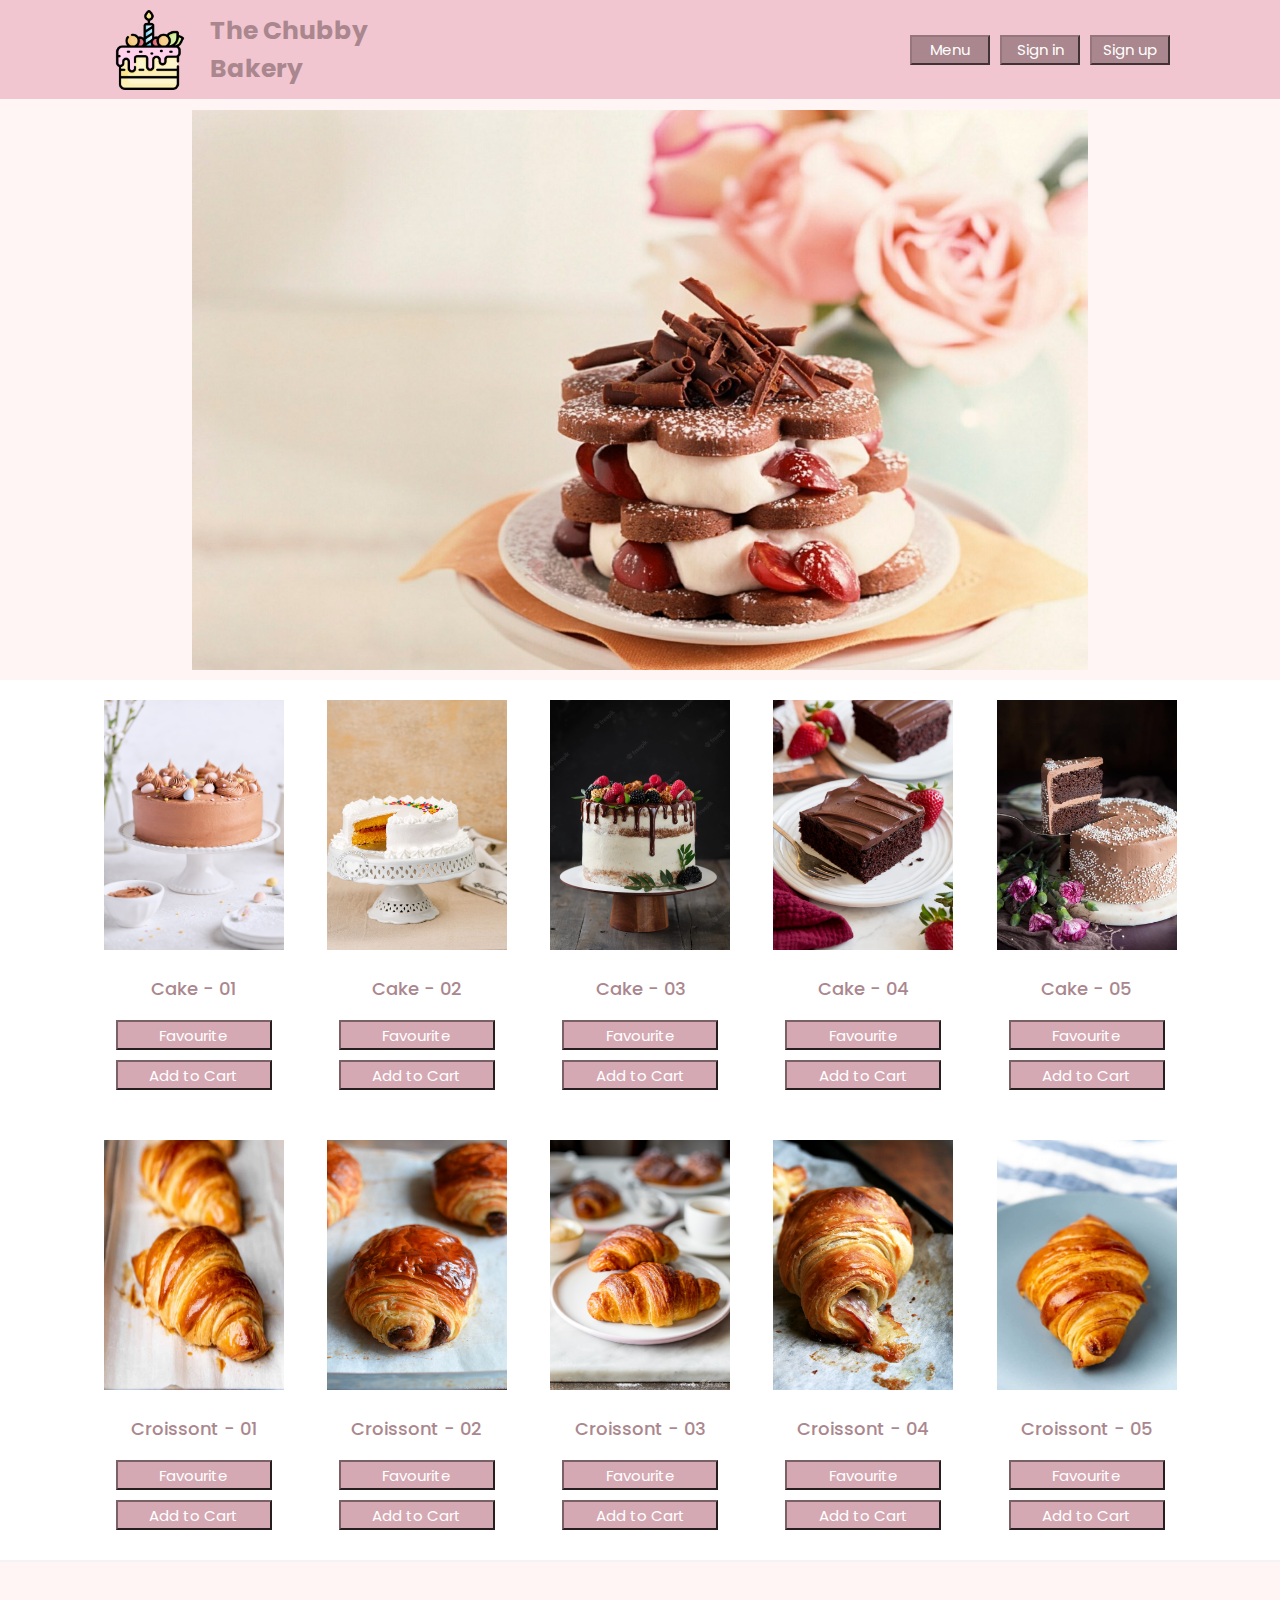
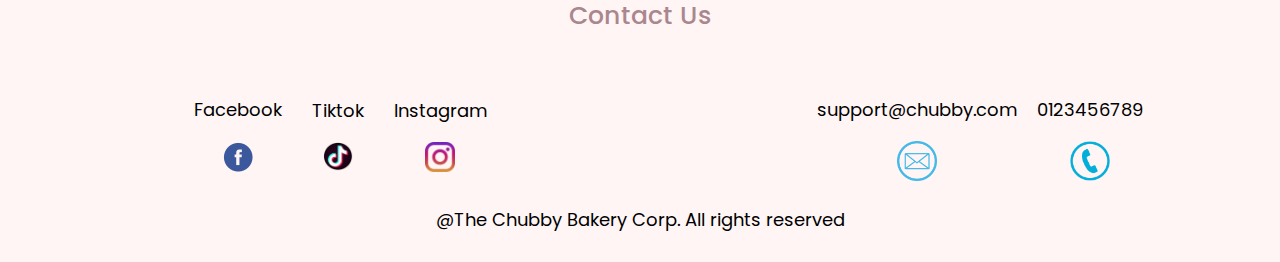
<file: old/index.html>
<!DOCTYPE html>
<html lang="en">
<head>
    <meta charset="UTF-8">
    <meta http-equiv="X-UA-Compatible" content="IE=edge">
    <meta name="viewport" content="width=device-width, initial-scale=1.0">
    <title>Document</title>
    <link rel="preconnect" href="https://fonts.googleapis.com">
    <link rel="preconnect" href="https://fonts.gstatic.com" crossorigin>
    <link href="https://fonts.googleapis.com/css2?family=Poppins:ital,wght@0,200;0,300;0,400;0,500;0,600;0,800;0,900;1,200;1,300;1,400;1,600;1,800&display=swap" rel="stylesheet">
    <link rel="stylesheet" href="/CSS/style.css">
</head>
<body>
    <header>
        <nav id="navbar">
            <div class="navbar">
                <div class="navbar__logo">
                    <img src="/img/logo.png" alt="">
                    <a href="./index.html">
                        <p class="navbar__logo--name">
                            The Chubby Bakery
                        </p>
                    </a>
                </div>
                <!-- <input type="checkbox" name="" id=""> -->
                <div class="navbar__feature">
                    <button type="submit" id="menuBtn" class="btn btn--primary">Menu</button>
                    <button type="submit" id="signInBtn" class="btn btn--primary">Sign in</button>
                    <button type="submit" id = "signUpBtn" class="btn btn--second">Sign up</button>
                </div>
                <div class="menu" id="menuList">
                    <p class="menu--title">Menu</p>
                    <a  class="sidebar__top--number" href="">
                        <p>Macaron</p>
                    </a>
                    <a  class="sidebar__top--number" href="">
                        <p>Cakes</p>
                    </a>
                    <a  class="sidebar__top--number" href="">
                        <p>Croissonst</p>
                    </a>
                    <a  class="sidebar__top--number" href="./index1.html">
                        <p>Your Favourite</p>
                    </a>
                    <a  class="sidebar__top--number" href="./index2.html">
                        <p>Your Order</p>
                    </a>
                    <a  class="sidebar__top--number" href="">
                        <p>Contact</p>
                    </a>
                </div>
            </div>
        </nav>
    </header>
    <main>
        <section id="main__photo">
            <div class="main__photo">
                <img src="/img/top-ing.jpg" alt="">
            </div>
        </section>
        <section id="content">
            <div class="content__top">
                <div class="content__top--1">
                    <img src="/img/cake1.jpg" class="content-img" alt="">
                    <a href="">
                        <p class="content-product">Cake - 01</p>
                    </a>
                    <button class="favBtn">Favourite</button>
                    <button class="cartBtn">Add to Cart</button>
                </div>
                <div class="content__top--1">
                    <img src="/img/cake2.jpg" class="content-img" alt="">
                    <a href="">
                        <p class="content-product">Cake - 02</p>
                    </a>
                    <button class="favBtn">Favourite</button>
                    <button class="cartBtn">Add to Cart</button>
                </div>
                <div class="content__top--1">
                    <img src="/img/cake3.webp" class="content-img" alt="">
                    <a href="">
                        <p class="content-product">Cake - 03</p>
                    </a>
                    <button class="favBtn">Favourite</button>
                    <button class="cartBtn">Add to Cart</button>
                </div>
                <div class="content__top--1">
                    <img src="/img/cake4.jpg" class="content-img" alt="">
                    <a href="">
                        <p class="content-product">Cake - 04</p>
                    </a>
                    <button class="favBtn">Favourite</button>
                    <button class="cartBtn">Add to Cart</button>
                </div>
                <div class="content__top--1">
                    <img src="/img/cake5.jpg" class="content-img" alt="">
                    <a href="">
                        <p class="content-product">Cake - 05</p>
                    </a>
                    <button class="favBtn">Favourite</button>
                    <button class="cartBtn">Add to Cart</button>
                </div>
            </div>
            <div class="content__top">
                <div class="content__top--1">
                    <img src="/img/croi1.jpg" alt="" class="content-img" >
                    <a href="">
                        <p class="content-product">Croissont - 01</p>
                    </a>
                    <button class="favBtn">Favourite</button>
                    <button class="cartBtn">Add to Cart</button>
                </div>
                <div class="content__top--1">
                    <img src="/img/croi2.jpeg" alt="" class="content-img" >
                    <a href="">
                        <p class="content-product">Croissont - 02</p>
                    </a>
                    <button class="favBtn">Favourite</button>
                    <button class="cartBtn">Add to Cart</button>
                </div>
                <div class="content__top--1">
                    <img src="/img/croi3.jpg" alt="" class="content-img" >
                    <a href="">
                        <p class="content-product">Croissont - 03</p>
                    </a>
                    <button class="favBtn">Favourite</button>
                    <button class="cartBtn">Add to Cart</button>
                </div>
                <div class="content__top--1">
                    <img src="/img/croi4.jpg" alt="" class="content-img" >
                    <a href="">
                        <p class="content-product">Croissont - 04</p>
                    </a>
                    <button class="favBtn">Favourite</button>
                    <button class="cartBtn">Add to Cart</button>
                </div>
                <div class="content__top--1">
                    <img src="/img/croi5.jpg" alt="" class="content-img" >
                    <a href="">
                        <p class="content-product">Croissont - 05</p>
                    </a>
                    <button class="favBtn">Favourite</button>
                    <button class="cartBtn">Add to Cart</button>
                </div>
            </div>
    </main>
    <footer>
        <div class="footer">
            <div class="footer__title">
                <p>Contact Us</p>
            </div>
            <div class="footer__top">
                <ul>
                    <li>
                        <a href="">
                            <p>Facebook</p>
                            <img src="/img/footer-face.png" alt="">
                        </a>
                    </li>
                    <li>
                        <a href="">
                            <p>Tiktok</p>
                            <img src="/img/footer-titok.png" alt="" width="30px">
                        </a>
                    </li>
                    <li>
                        <a href="">
                            <p>Instagram</p>
                            <img src="/img/footer-instagram.png" alt="" width="30px">
                        </a>
                    </li>
                </ul>
            </div>
            <div class="footer__middle">
                <ul>
                    <li>
                        <a href="">
                            <p>support@chubby.com</p>
                            <img src="/img/footer-email.png" alt="">
                        </a>
                    </li>
                    <li>
                        <a href="">
                            <p>0123456789</p>
                            <img src="/img/footer-phone.png" alt="">
                        </a>
                    </li>
                </ul>
            </div>
            <div class="footer__bottom">
                <p>@The Chubby Bakery Corp. All rights reserved</p>
            </div>
        </div>
    </footer>
</body>
<script src="/JS/listProduct.js">
</script>
<script src="/JS/index.js">
</script>
</html>
</file>
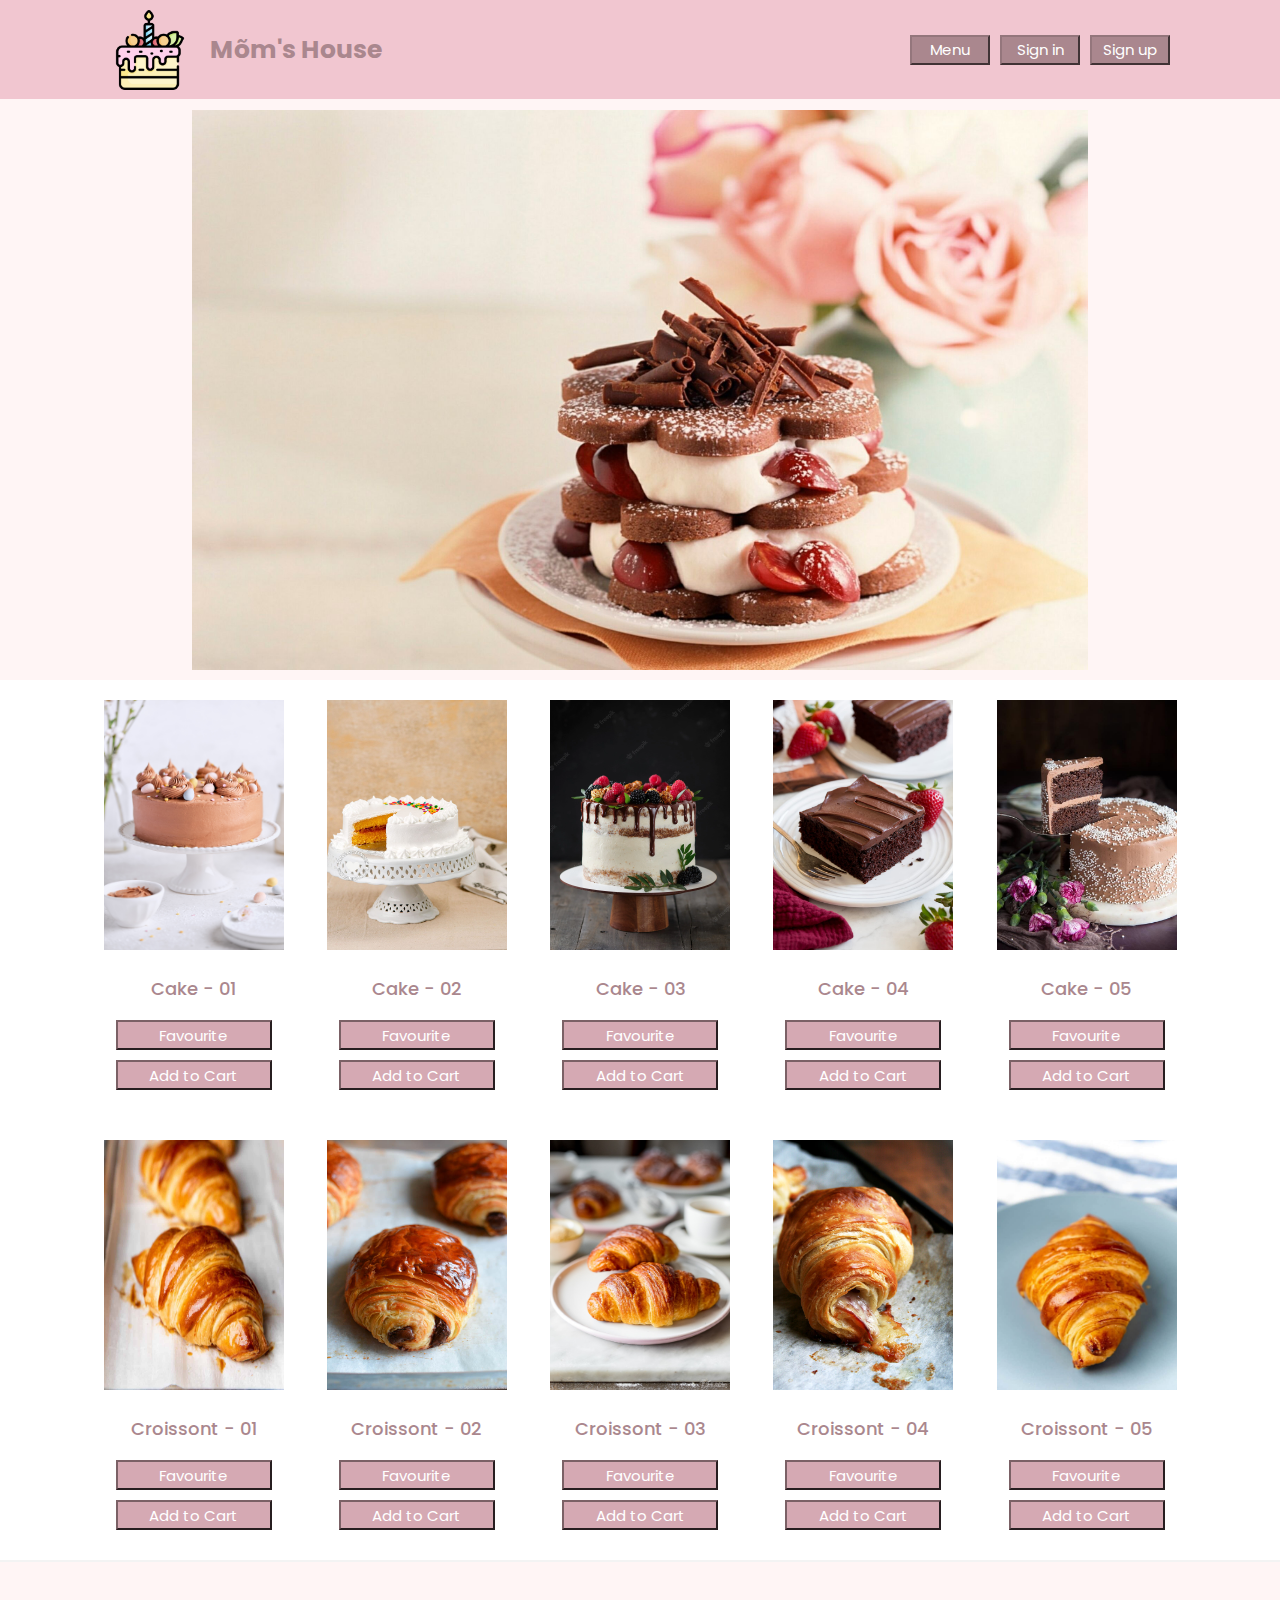
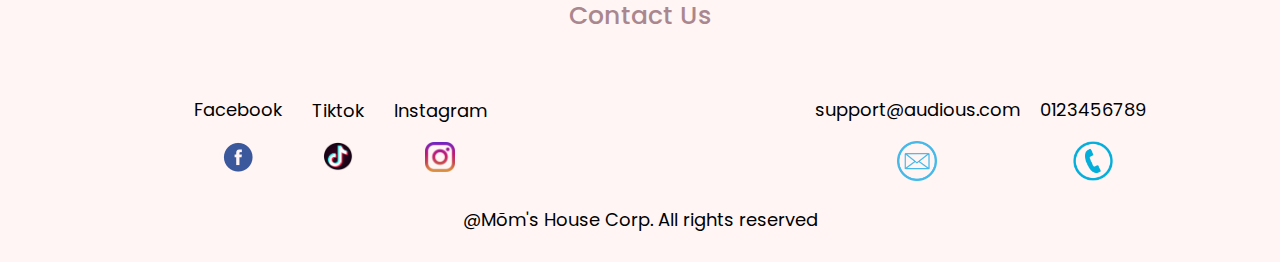
<file: page/index.html>
<!DOCTYPE html>
<html lang="en">
<head>
    <meta charset="UTF-8">
    <meta http-equiv="X-UA-Compatible" content="IE=edge">
    <meta name="viewport" content="width=device-width, initial-scale=1.0">
    <title>Document</title>
    <link rel="preconnect" href="https://fonts.googleapis.com">
    <link rel="preconnect" href="https://fonts.gstatic.com" crossorigin>
    <link href="https://fonts.googleapis.com/css2?family=Poppins:ital,wght@0,200;0,300;0,400;0,500;0,600;0,800;0,900;1,200;1,300;1,400;1,600;1,800&display=swap" rel="stylesheet">
    <link rel="stylesheet" href="/CSS/style.css">
</head>
<body>
    <header>
        <nav id="navbar">
            <div class="navbar">
                <div class="navbar__logo">
                    <img src="/img/logo.png" alt="">
                    <a href="./index.html">
                        <p class="navbar__logo--name">
                            Mõm's House
                        </p>
                    </a>
                </div>
                <div class="navbar__feature">
                    <button type="submit" id="menuBtn" class="btn btn--primary">Menu</button>
                    <button type="submit" id="signInBtn" class="btn btn--primary">Sign in</button>
                    <button type="submit" id = "signUpBtn" class="btn btn--second">Sign up</button>
                </div>
                <div class="menu" id="menuList">
                    <p class="menu--title">Menu</p>
                    <a  class="sidebar__top--number" href="">
                        <p>Macaron</p>
                    </a>
                    <a  class="sidebar__top--number" href="">
                        <p>Cakes</p>
                    </a>
                    <a  class="sidebar__top--number" href="">
                        <p>Croissonst</p>
                    </a>
                    <a  class="sidebar__top--number" href="./index1.html">
                        <p>Your Favourite</p>
                    </a>
                    <a  class="sidebar__top--number" href="./index2.html">
                        <p>Your Order</p>
                    </a>
                    <a  class="sidebar__top--number" href="">
                        <p>Contact</p>
                    </a>
                </div>
            </div>
        </nav>
    </header>
    <main>
        <section id="main__photo">
            <div class="main__photo">
                <img src="/img/top-ing.jpg" alt="">
            </div>
        </section>
        <section id="content">
            <div class="content__top">
                <div class="content__top--1">
                    <img src="/img/cake1.jpg" class="content-img" alt="">
                    <a href="">
                        <p class="content-product">Cake - 01</p>
                    </a>
                    <button class="favBtn">Favourite</button>
                    <button class="cartBtn">Add to Cart</button>
                </div>
                <div class="content__top--1">
                    <img src="/img/cake2.jpg" class="content-img" alt="">
                    <a href="">
                        <p class="content-product">Cake - 02</p>
                    </a>
                    <button class="favBtn">Favourite</button>
                    <button class="cartBtn">Add to Cart</button>
                </div>
                <div class="content__top--1">
                    <img src="/img/cake3.webp" class="content-img" alt="">
                    <a href="">
                        <p class="content-product">Cake - 03</p>
                    </a>
                    <button class="favBtn">Favourite</button>
                    <button class="cartBtn">Add to Cart</button>
                </div>
                <div class="content__top--1">
                    <img src="/img/cake4.jpg" class="content-img" alt="">
                    <a href="">
                        <p class="content-product">Cake - 04</p>
                    </a>
                    <button class="favBtn">Favourite</button>
                    <button class="cartBtn">Add to Cart</button>
                </div>
                <div class="content__top--1">
                    <img src="/img/cake5.jpg" class="content-img" alt="">
                    <a href="">
                        <p class="content-product">Cake - 05</p>
                    </a>
                    <button class="favBtn">Favourite</button>
                    <button class="cartBtn">Add to Cart</button>
                </div>
            </div>
            <div class="content__top">
                <div class="content__top--1">
                    <img src="/img/croi1.jpg" alt="" class="content-img" >
                    <a href="">
                        <p class="content-product">Croissont - 01</p>
                    </a>
                    <button class="favBtn">Favourite</button>
                    <button class="cartBtn">Add to Cart</button>
                </div>
                <div class="content__top--1">
                    <img src="/img/croi2.jpeg" alt="" class="content-img" >
                    <a href="">
                        <p class="content-product">Croissont - 02</p>
                    </a>
                    <button class="favBtn">Favourite</button>
                    <button class="cartBtn">Add to Cart</button>
                </div>
                <div class="content__top--1">
                    <img src="/img/croi3.jpg" alt="" class="content-img" >
                    <a href="">
                        <p class="content-product">Croissont - 03</p>
                    </a>
                    <button class="favBtn">Favourite</button>
                    <button class="cartBtn">Add to Cart</button>
                </div>
                <div class="content__top--1">
                    <img src="/img/croi4.jpg" alt="" class="content-img" >
                    <a href="">
                        <p class="content-product">Croissont - 04</p>
                    </a>
                    <button class="favBtn">Favourite</button>
                    <button class="cartBtn">Add to Cart</button>
                </div>
                <div class="content__top--1">
                    <img src="/img/croi5.jpg" alt="" class="content-img" >
                    <a href="">
                        <p class="content-product">Croissont - 05</p>
                    </a>
                    <button class="favBtn">Favourite</button>
                    <button class="cartBtn">Add to Cart</button>
                </div>
            </div>
    </main>
    <footer>
        <div class="footer">
            <div class="footer__title">
                <p>Contact Us</p>
            </div>
            <div class="footer__top">
                <ul>
                    <li>
                        <a href="">
                            <p>Facebook</p>
                            <img src="/img/footer-face.png" alt="">
                        </a>
                    </li>
                    <li>
                        <a href="">
                            <p>Tiktok</p>
                            <img src="/img/footer-titok.png" alt="" width="30px">
                        </a>
                    </li>
                    <li>
                        <a href="">
                            <p>Instagram</p>
                            <img src="/img/footer-instagram.png" alt="" width="30px">
                        </a>
                    </li>
                </ul>
            </div>
            <div class="footer__middle">
                <ul>
                    <li>
                        <a href="">
                            <p>support@audious.com</p>
                            <img src="/img/footer-email.png" alt="">
                        </a>
                    </li>
                    <li>
                        <a href="">
                            <p>0123456789</p>
                            <img src="/img/footer-phone.png" alt="">
                        </a>
                    </li>
                </ul>
            </div>
            <div class="footer__bottom">
                <p>@Mõm's House Corp. All rights reserved</p>
            </div>
        </div>
    </footer>
</body>
<script src="/JS/index.js">
</script>
</html>
</file>
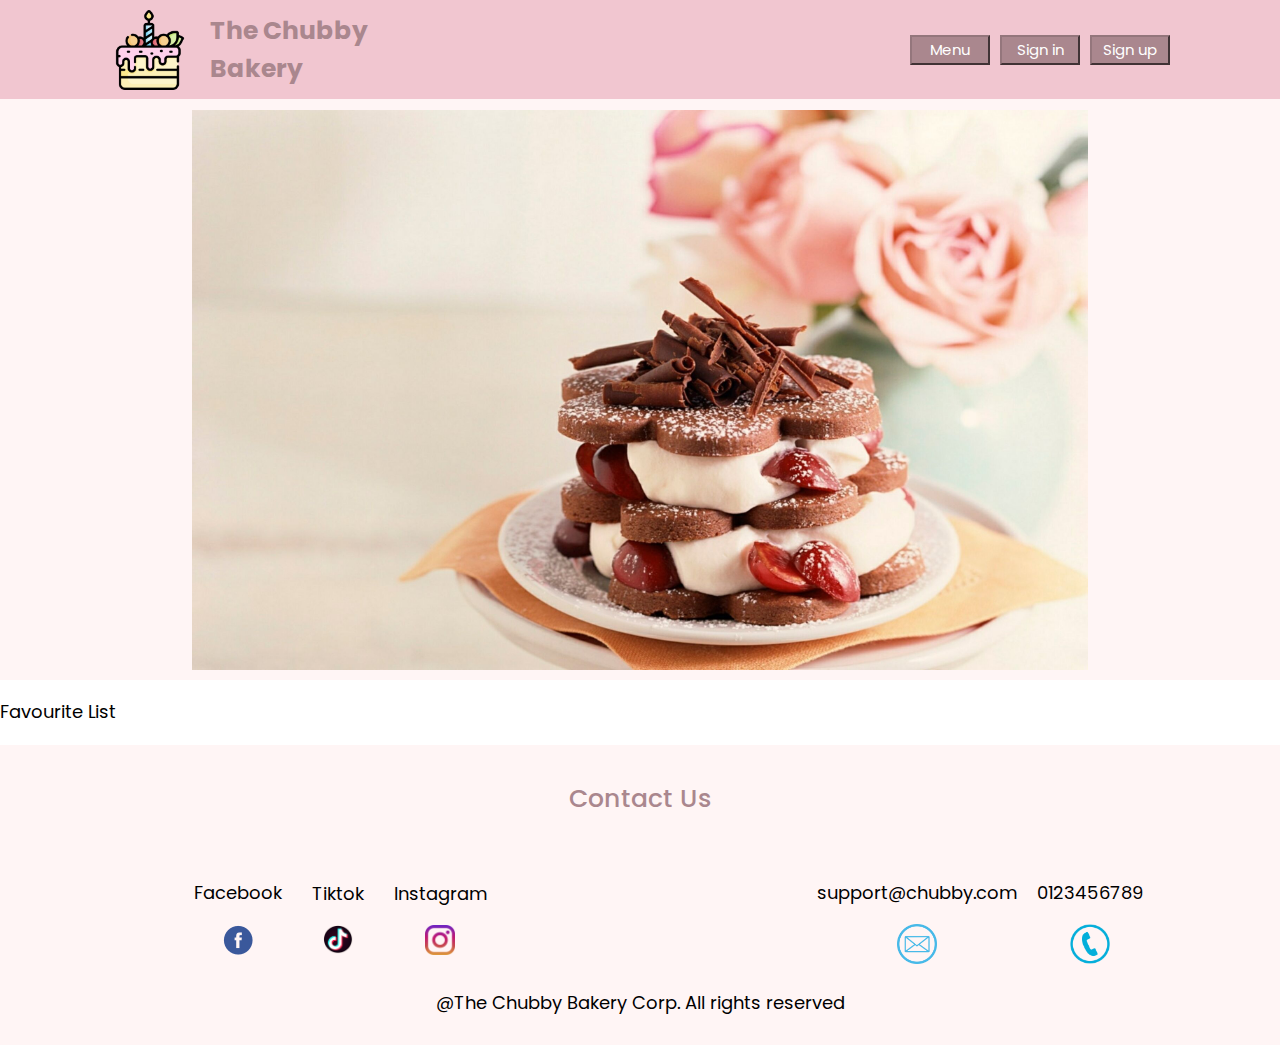
<file: index1.html>
<!DOCTYPE html>
<html lang="en">
  <head>
    <meta charset="UTF-8" />
    <meta http-equiv="X-UA-Compatible" content="IE=edge" />
    <meta name="viewport" content="width=device-width, initial-scale=1.0" />
    <title>Favourite</title>
    <link rel="preconnect" href="https://fonts.googleapis.com" />
    <link rel="preconnect" href="https://fonts.gstatic.com" crossorigin />
    <link
      href="https://fonts.googleapis.com/css2?family=Poppins:ital,wght@0,200;0,300;0,400;0,500;0,600;0,800;0,900;1,200;1,300;1,400;1,600;1,800&display=swap"
      rel="stylesheet"
    />
    <link rel="stylesheet" href="/CSS/style1.css" />
    <link rel="icon" type="image/x-icon" href="/img/logo.png">
  </head>
  <body>
    <header>
      <nav id="navbar">
        <div class="navbar">
          <div class="navbar__logo">
            <img src="/img/logo.png" alt="" />
            <a href="./index_new.html">
              <p class="navbar__logo--name">The Chubby Bakery</p>
            </a>
          </div>
          <div class="navbar__feature">
            <div id="account"></div>
            <button type="submit" id="menuBtn" class="btn btn--primary">
              Menu
            </button>
            <button type="submit" id="signInBtn" class="btn btn--primary">
              Sign in
            </button>
            <button type="submit" id="signUpBtn" class="btn btn--second">
              Sign up
            </button>
          </div>
          <div class="menu" id="menuList">
            <p class="menu--title">Menu</p>
            <a class="sidebar__top--number" href="">
              <p>Macaron</p>
            </a>
            <a class="sidebar__top--number" href="">
              <p>Cakes</p>
            </a>
            <a class="sidebar__top--number" href="">
              <p>Croissont</p>
            </a>
            <a class="sidebar__top--number" href="./index1.html">
              <p>Your Favourite</p>
            </a>
            <a class="sidebar__top--number" href="./index2.html">
              <p>Your Order</p>
            </a>
            <a class="sidebar__top--number" href="">
              <p>Contact</p>
            </a>
          </div>
        </div>
      </nav>
    </header>
    <main>
      <section id="main__photo">
        <div class="main__photo">
          <img src="/img/top-ing.jpg" alt="" />
        </div>
      </section>
      <section id="favourite">
        <p>Favourite List</p>
        <div id="favouriteContainer" class="favourite-container">
        </div>
      </section>
    </main>
    <footer>
      <div class="footer">
        <div class="footer__title">
          <p>Contact Us</p>
        </div>
        <div class="footer__top">
          <ul>
            <li>
              <a href="">
                <p>Facebook</p>
                <img src="/img/footer-face.png" alt="" />
              </a>
            </li>
            <li>
              <a href="">
                <p>Tiktok</p>
                <img src="/img/footer-titok.png" alt="" width="30px" />
              </a>
            </li>
            <li>
              <a href="">
                <p>Instagram</p>
                <img src="/img/footer-instagram.png" alt="" width="30px" />
              </a>
            </li>
          </ul>
        </div>
        <div class="footer__middle">
          <ul>
            <li>
              <a href="">
                <p>support@chubby.com</p>
                <img src="/img/footer-email.png" alt="" />
              </a>
            </li>
            <li>
              <a href="">
                <p>0123456789</p>
                <img src="/img/footer-phone.png" alt="" />
              </a>
            </li>
          </ul>
        </div>
        <div class="footer__bottom">
          <p>@The Chubby Bakery Corp. All rights reserved</p>
        </div>
      </div>
    </footer>
  </body>
  <script src="/JS/index1.js"></script>
</html>
</file>
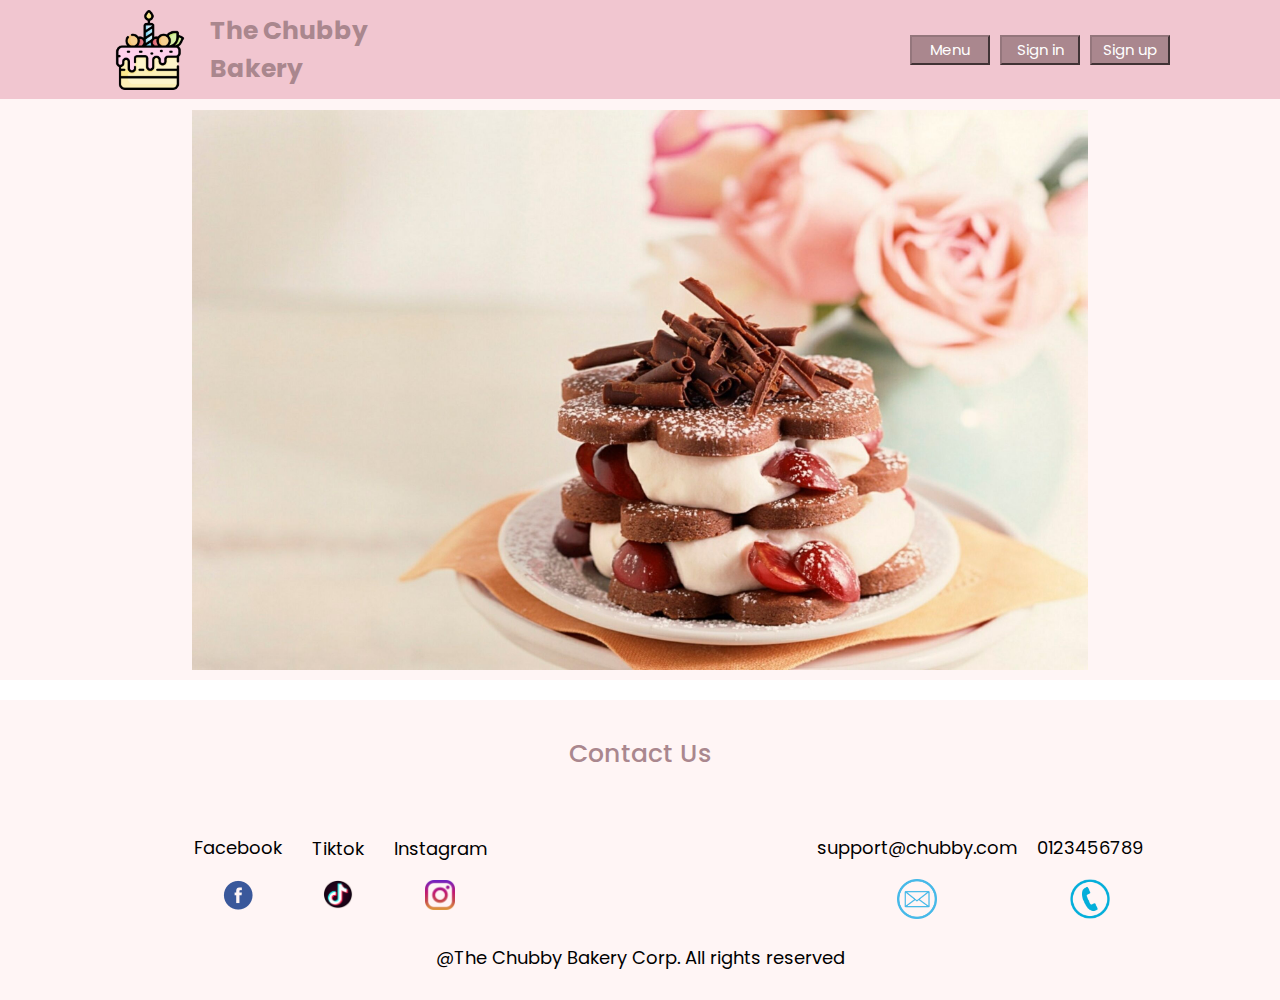
<file: index2.html>
<!DOCTYPE html>
<html lang="en">
  <head>
    <meta charset="UTF-8" />
    <meta http-equiv="X-UA-Compatible" content="IE=edge" />
    <meta name="viewport" content="width=device-width, initial-scale=1.0" />
    <title>Order</title>
    <link rel="preconnect" href="https://fonts.googleapis.com" />
    <link rel="preconnect" href="https://fonts.gstatic.com" crossorigin />
    <link
      href="https://fonts.googleapis.com/css2?family=Poppins:ital,wght@0,200;0,300;0,400;0,500;0,600;0,800;0,900;1,200;1,300;1,400;1,600;1,800&display=swap"
      rel="stylesheet"
    />
    <link rel="stylesheet" href="/CSS/style2.css" />
    <link rel="icon" type="image/x-icon" href="/img/logo.png" />
  </head>
  <body id="body">
    <header>
      <nav id="navbar">
        <div class="navbar">
          <div class="navbar__logo">
            <img src="/img/logo.png" alt="" />
            <a href="/index.html">
              <p class="navbar__logo--name">The Chubby Bakery</p>
            </a>
          </div>
          <div class="navbar__feature">
            <div id="account"></div>
            <button type="submit" id="menuBtn" class="btn btn--primary">
              Menu
            </button>
            <button type="submit" id="signInBtn" class="btn btn--primary">
              Sign in
            </button>
            <button type="submit" id="signUpBtn" class="btn btn--second">
              Sign up
            </button>
          </div>
          <div class="menu" id="menuList">
            <p class="menu--title">Menu</p>
            <a class="sidebar__top--number" href="">
              <p>Macaron</p>
            </a>
            <a class="sidebar__top--number" href="">
              <p>Cakes</p>
            </a>
            <a class="sidebar__top--number" href="">
              <p>Croissont</p>
            </a>
            <a class="sidebar__top--number" href="./index1.html">
              <p>Your Favourite</p>
            </a>
            <a class="sidebar__top--number" href="./index2.html">
              <p>Your Order</p>
            </a>
            <a class="sidebar__top--number" href="">
              <p>Contact</p>
            </a>
          </div>
        </div>
      </nav>
    </header>
    <main>
      <section id="main__photo">
        <div class="main__photo">
          <img src="/img/top-ing.jpg" alt="" />
        </div>
      </section>
      <section id="cartContainer">
        <div class="cart-detail" id="cartDetail">
          <!-- <table id="order_list">
                    <tr>
                        <th>NO.</th>
                        <th>Picture</th>
                        <th>Name</th>
                        <th>Price</th>
                        <th>Option</th>
                    </tr>
                    <tr>
                        <td></td>
                        <td>
                        </td>
                        <td></td>
                        <td></td>
                        <td>
                            <button>+</button>
                            <button>-</button>
                            <button>X</button>
                        </td>
                    </tr>
                    <tr>
                        <td></td>
                        <td></td>
                    </tr>
                </table> -->
        </div>
      </section>
      <section>
        <!-- <div class="invoice">
          <div class="invoice__text">
            <p>Thank you for your order!</p>
            <p>Your order has been sent to us.</p>
            <p>Your total is:</p>
            <p>You can use <span>Paypal</span>  or <span>Bank's account</span> to finish the payment.</p>
          </div>
          <div class="invoice__img">
            <img src="/img/payment.png" alt="" />
            <img src="/img/bank.png" alt="" />
          </div>
        </div> -->
      </section>
    </main>
    <footer>
      <div class="footer">
        <div class="footer__title">
          <p>Contact Us</p>
        </div>
        <div class="footer__top">
          <ul>
            <li>
              <a href="">
                <p>Facebook</p>
                <img src="/img/footer-face.png" alt="" />
              </a>
            </li>
            <li>
              <a href="">
                <p>Tiktok</p>
                <img src="/img/footer-titok.png" alt="" width="30px" />
              </a>
            </li>
            <li>
              <a href="">
                <p>Instagram</p>
                <img src="/img/footer-instagram.png" alt="" width="30px" />
                <!-- <a href=""></a> -->
              </a>
            </li>
          </ul>
        </div>
        <div class="footer__middle">
          <ul>
            <li>
              <a href="">
                <p>support@chubby.com</p>
                <img src="/img/footer-email.png" alt="" />
              </a>
            </li>
            <li>
              <a href="">
                <p>0123456789</p>
                <img src="/img/footer-phone.png" alt="" />
              </a>
            </li>
          </ul>
        </div>
        <div class="footer__bottom">
          <p>@The Chubby Bakery Corp. All rights reserved</p>
        </div>
      </div>
    </footer>
  </body>
  <script src="/JS/index2.js"></script>
</html>
</file>
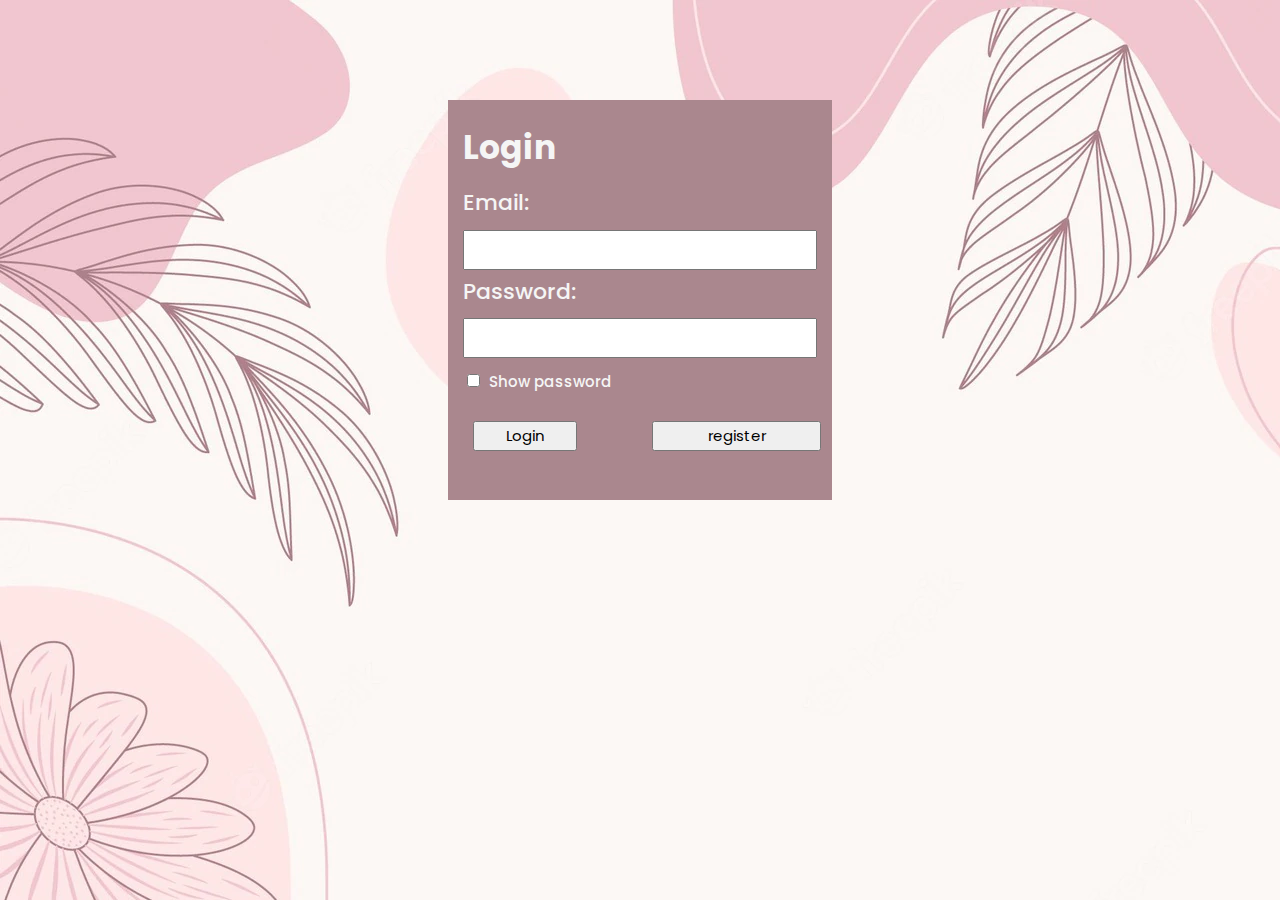
<file: Login.html>
<!DOCTYPE html>
<html lang="en">
<head>
    <meta charset="UTF-8">
    <meta http-equiv="X-UA-Compatible" content="IE=edge">
    <meta name="viewport" content="width=device-width, initial-scale=1.0">
    <title>Document</title>
    <link href="https://fonts.googleapis.com/css2?family=Poppins:ital,wght@0,200;0,300;0,400;0,500;0,600;0,800;0,900;1,200;1,300;1,400;1,600;1,800&display=swap" rel="stylesheet">
    <!-- <script src="https://kit.fontawesome.com/7a3d5b703f.js" crossorigin="anonymous"></script> -->
    <link rel="stylesheet" href="/CSS/login.css">
</head>
<body>
    <div class="container">
        <h2>Login</h2>
        <!-- <form action=""> -->
            <label for="email">Email:</label><br>
                <input type="email" name="email" id="email" required><br>
                <div id="alert"></div>
                <label for="psw">Password:</label><br>
                <div class="container_password">
                    <input type="password" name="password" id="password" required>
                </div>
                <input type="checkbox" name="" class="showedPassword" onclick="showPassword()">
                <span>Show password </span><br>
                <div id="warnMessage"></div>
        <!-- </form> -->
        <div class="btn">
            <button onclick="checkEmail (),checkLogin ()">Login</button>
        </div>
        <div class="btn">
            <button onclick="redirectRegister()" id="fogotPws"> register </button>
        </div>
    </div>
    <script>
        function redirectRegister(){
            window.location.href="Register.html"
        }
    </script>
    <script src="/JS/login.js">
    </script>
</body>
</html>
</file>
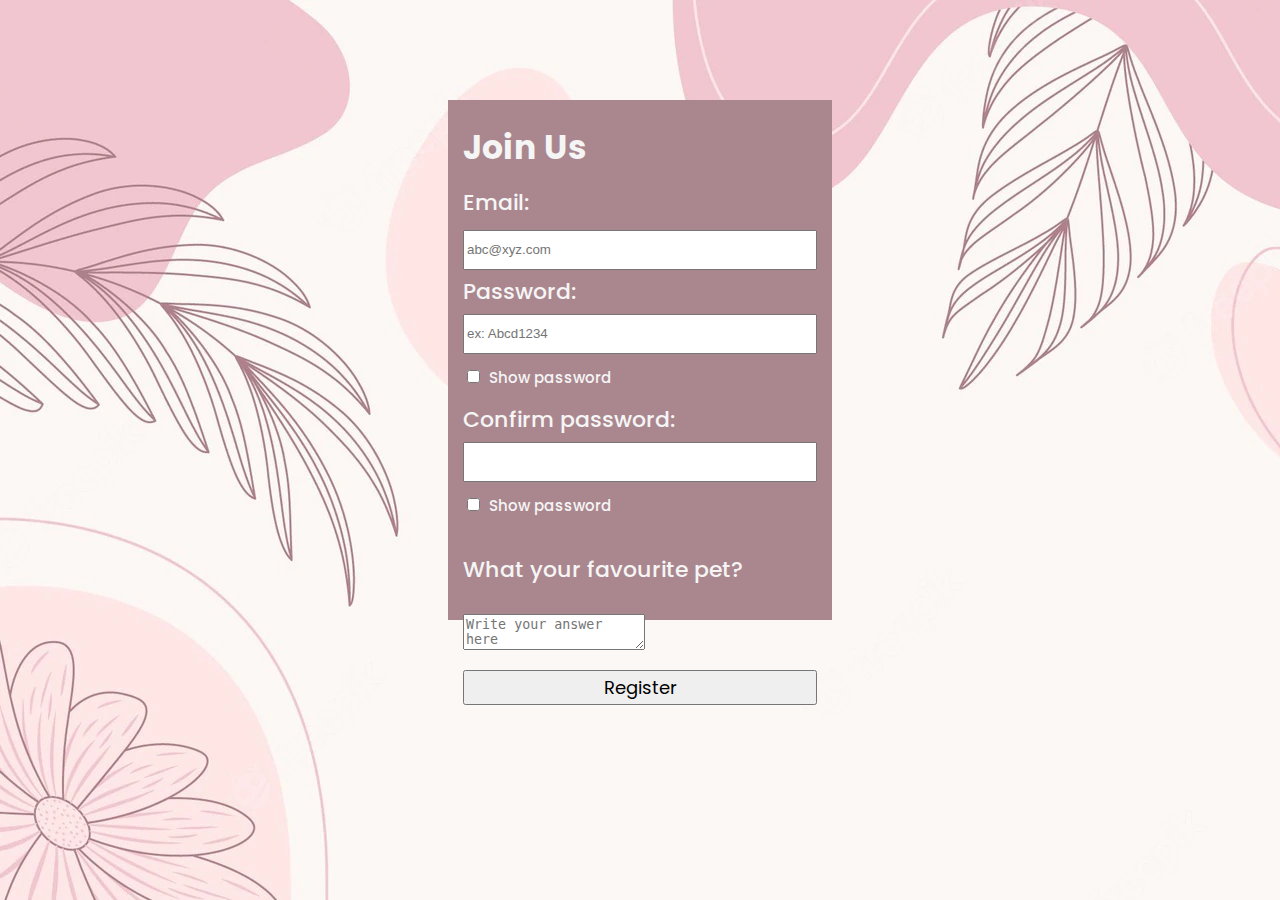
<file: Register.html>
<!DOCTYPE html>
<html lang="en">
  <head>
    <meta charset="UTF-8" />
    <meta http-equiv="X-UA-Compatible" content="IE=edge" />
    <meta name="viewport" content="width=device-width, initial-scale=1.0" />
    <title>Register</title>
    <link
      href="https://fonts.googleapis.com/css2?family=Poppins:ital,wght@0,200;0,300;0,400;0,500;0,600;0,800;0,900;1,200;1,300;1,400;1,600;1,800&display=swap"
      rel="stylesheet"
    />
    <!-- <script src="https://kit.fontawesome.com/7a3d5b703f.js" crossorigin="anonymous"></script> -->
    <link rel="stylesheet" href="/CSS/register.css" />
    <link rel="icon" type="image/x-icon" href="/img/logo.png">
  </head>
  <body>
    <div id="container" class="container">
      <h2>Join Us</h2>
      <label for="email">Email:</label><br />
      <input
        type="email"
        name="email"
        id="email"
        required
        placeholder="abc@xyz.com"
      /><br />
      <div id="alert"></div>
      <label for="psw">Password:</label><br />
      <div class="container_password">
        <input
          type="password"
          placeholder="ex: Abcd1234"
          name="password"
          id="password"
          required
        />
      </div>
      <div id="invalidpsw"></div>
      <input
        type="checkbox"
        name=""
        class="showedPassword"
        id="showPassword"
      />
      <span>Show password </span><br />
      <label for="cfpsw">Confirm password:</label><br />
      <div class="container_cfpassword">
        <input type="password" name="cfpsw" id="cfpassword" required />
      </div>
      <div id="cfmessage"></div>
      <input
        type="checkbox"
        name=""
        class="showedPassword"
        id="showCfPassword"
      />
      <span>Show password </span><br />
      <p class="question">What your favourite pet?</p>
      <textarea name="" id="security" placeholder="Write your answer here"></textarea>
      <input type="button" value="Register" id="summit" />
    </div>
  </body>
  <script src="/JS/register.js"></script>
</html>
</file>
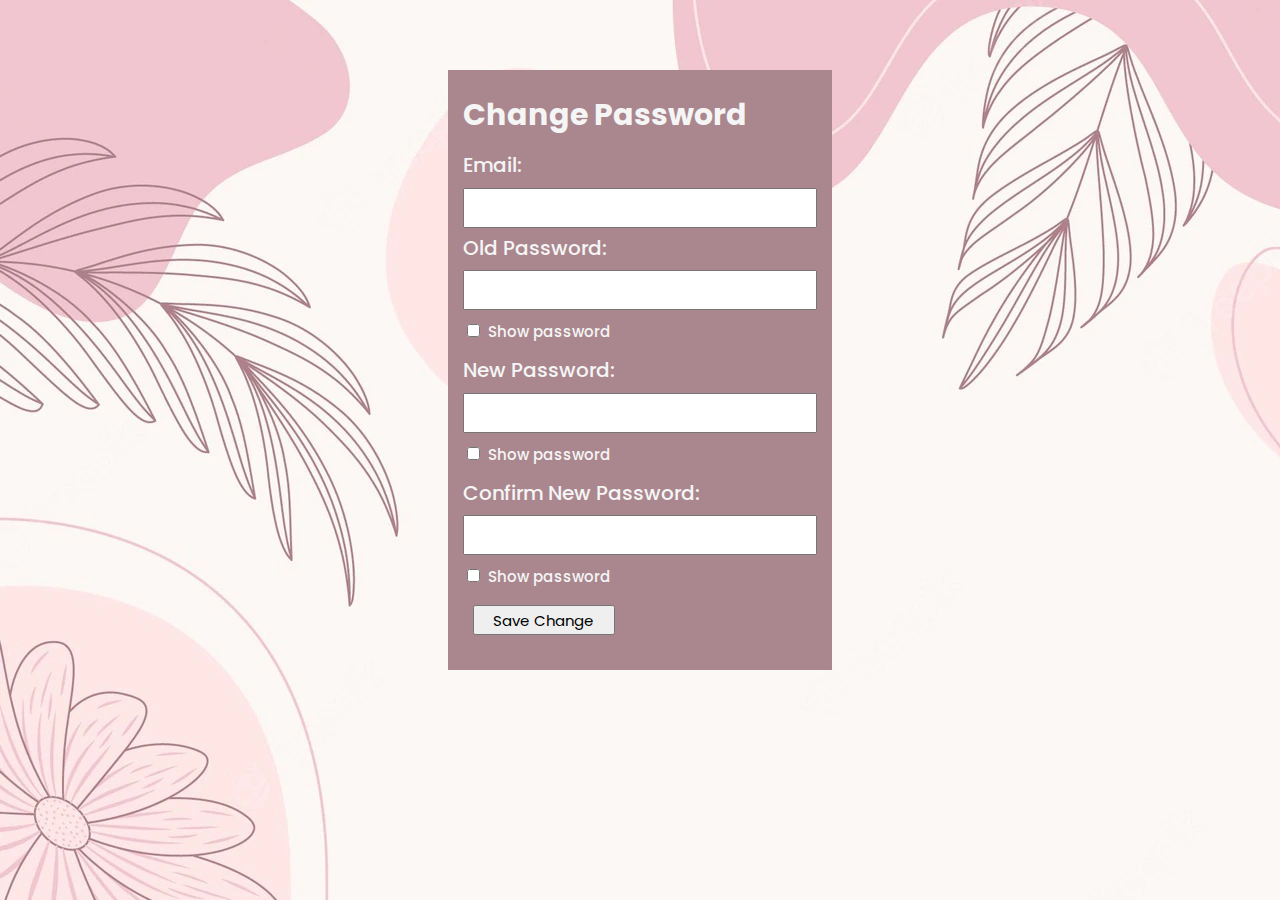
<file: page/changePSW.html>
<!DOCTYPE html>
<html lang="en">
<head>
    <meta charset="UTF-8">
    <meta http-equiv="X-UA-Compatible" content="IE=edge">
    <meta name="viewport" content="width=device-width, initial-scale=1.0">
    <title>Change Password</title>
    <link href="https://fonts.googleapis.com/css2?family=Poppins:ital,wght@0,200;0,300;0,400;0,500;0,600;0,800;0,900;1,200;1,300;1,400;1,600;1,800&display=swap" rel="stylesheet">
    <!-- <script src="https://kit.fontawesome.com/7a3d5b703f.js" crossorigin="anonymous"></script> -->
    <link rel="stylesheet" href="/CSS/changePSW.css">
    <link rel="icon" type="image/x-icon" href="/img/logo.png">
</head>
<body>
    <div class="container" id="container">
    </div>
    <!-- <img src="" alt=""> -->
</body>
<script src="/JS/changePSW.js">
</script>
</html>
</file>
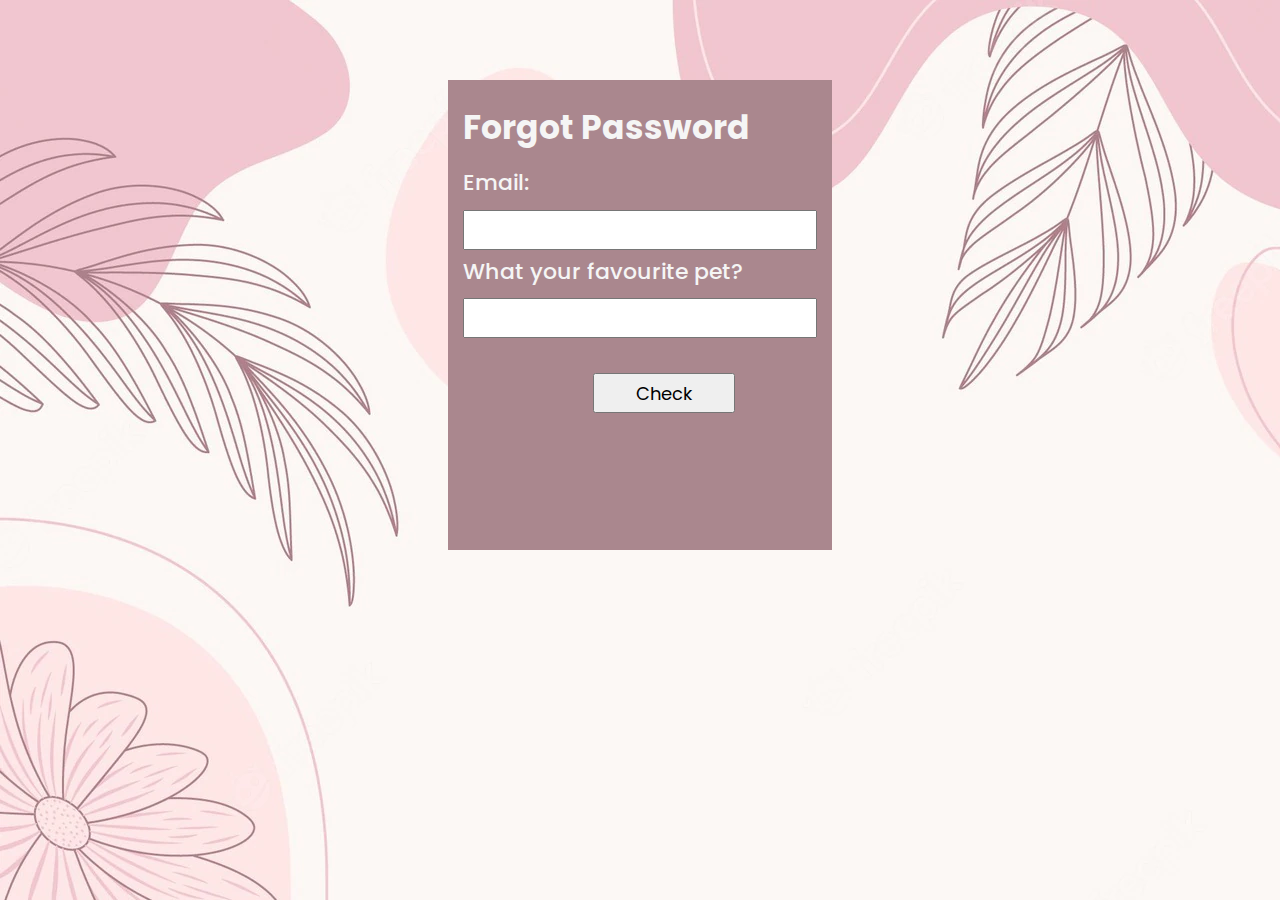
<file: page/fogotPsw.html>
<!DOCTYPE html>
<html lang="en">
  <head>
    <meta charset="UTF-8" />
    <meta http-equiv="X-UA-Compatible" content="IE=edge" />
    <meta name="viewport" content="width=device-width, initial-scale=1.0" />
    <title>Forgot Password</title>
    <link
      href="https://fonts.googleapis.com/css2?family=Poppins:ital,wght@0,200;0,300;0,400;0,500;0,600;0,800;0,900;1,200;1,300;1,400;1,600;1,800&display=swap"
      rel="stylesheet"
    />
    <!-- <script src="https://kit.fontawesome.com/7a3d5b703f.js" crossorigin="anonymous"></script> -->
    <link rel="stylesheet" href="/CSS/fogotPsw.css" />
    <link rel="icon" type="image/x-icon" href="/img/logo.png">
  </head>
  <body>
    <div class="container" id="container">
    </div>
  </body>
  <script src="/JS/fogotPsw.js"></script>
</html>
</file>
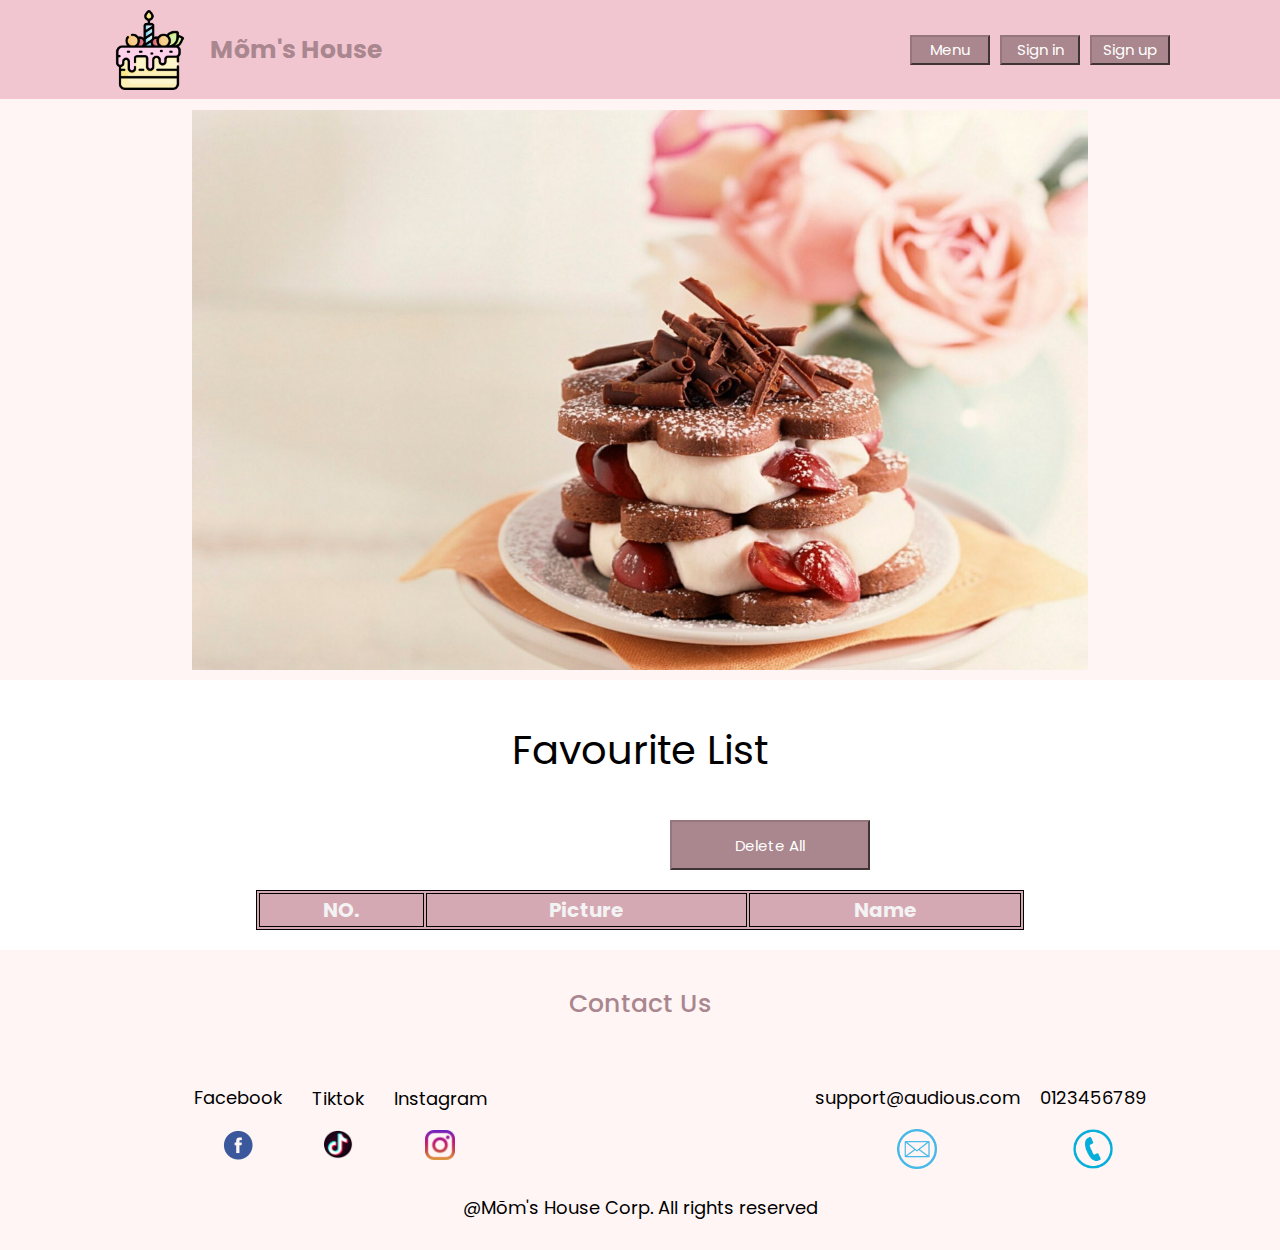
<file: page/index1.html>
<!DOCTYPE html>
<html lang="en">
<head>
    <meta charset="UTF-8">
    <meta http-equiv="X-UA-Compatible" content="IE=edge">
    <meta name="viewport" content="width=device-width, initial-scale=1.0">
    <title>Document</title>
    <link rel="preconnect" href="https://fonts.googleapis.com">
    <link rel="preconnect" href="https://fonts.gstatic.com" crossorigin>
    <link href="https://fonts.googleapis.com/css2?family=Poppins:ital,wght@0,200;0,300;0,400;0,500;0,600;0,800;0,900;1,200;1,300;1,400;1,600;1,800&display=swap" rel="stylesheet">
    <link rel="stylesheet" href="/CSS/style1.css">
</head>
<body>
    <header>
        <nav id="navbar">
            <div class="navbar">
                <div class="navbar__logo">
                    <img src="/img/logo.png" alt="">
                    <a href="./index.html">
                        <p class="navbar__logo--name">
                            Mõm's House
                        </p>
                    </a>
                </div>
                <div class="navbar__feature">
                    <button type="submit" id="menuBtn" class="btn btn--primary">Menu</button>
                    <button type="submit" id="signInBtn" class="btn btn--primary">Sign in</button>
                    <button type="submit" id = "signUpBtn" class="btn btn--second">Sign up</button>
                </div>
                <div class="menu" id="menuList">
                    <p class="menu--title">
                        Menu
                    </p>
                    <a  class="sidebar__top--number" href="">
                        <p>Macaron</p>
                    </a>
                    <a  class="sidebar__top--number" href="">
                        <p>Cakes</p>
                    </a>
                    <a  class="sidebar__top--number" href="">
                        <p>Croissont</p>
                    </a>
                    <a  class="sidebar__top--number" href="./index1.html">
                        <p>Your Favourite</p>
                    </a>
                    <a  class="sidebar__top--number" href="./index2.html">
                        <p>Your Order</p>
                    </a>
                    <a  class="sidebar__top--number" href="">
                        <p>Contact</p>
                    </a>
                </div>
            </div>
        </nav>
    </header>
    <main>
        <section id="main__photo">
            <div class="main__photo">
                <img src="/img/top-ing.jpg" alt="">
            </div>
        </section>
        <section id="favourite">
            <div class="favourite-container">
                <p>Favourite List</p>
                <button id="deleteBtn">Delete All</button>
                <table id="favourite_list" style="border:1px solid black ;">
                    <tr>
                        <th>NO.</th>
                        <th>Picture</th>
                        <th>Name</th>
                        <!-- <th>Delete</th> -->
                    </tr>
                </table>
            </div>
        </section>
    </main>
    <footer>
        <div class="footer">
            <div class="footer__title">
                <p>Contact Us</p>
            </div>
            <div class="footer__top">
                <ul>
                    <li>
                        <a href="">
                            <p>Facebook</p>
                            <img src="/img/footer-face.png" alt="">
                        </a>
                    </li>
                    <li>
                        <a href="">
                            <p>Tiktok</p>
                            <img src="/img/footer-titok.png" alt="" width="30px">
                        </a>
                    </li>
                    <li>
                        <a href="">
                            <p>Instagram</p>
                            <img src="/img/footer-instagram.png" alt="" width="30px">
                        </a>
                    </li>
                </ul>
            </div>
            <div class="footer__middle">
                <ul>
                    <li>
                        <a href="">
                            <p>support@audious.com</p>
                            <img src="/img/footer-email.png" alt="">
                        </a>
                    </li>
                    <li>
                        <a href="">
                            <p>0123456789</p>
                            <img src="/img/footer-phone.png" alt="">
                        </a>
                    </li>
                </ul>
            </div>
            <div class="footer__bottom">
                <p>@Mõm's House Corp. All rights reserved</p>
            </div>
        </div>
    </footer>
</body>
<script src="/JS/index1.js">
</script>
</html>
</file>
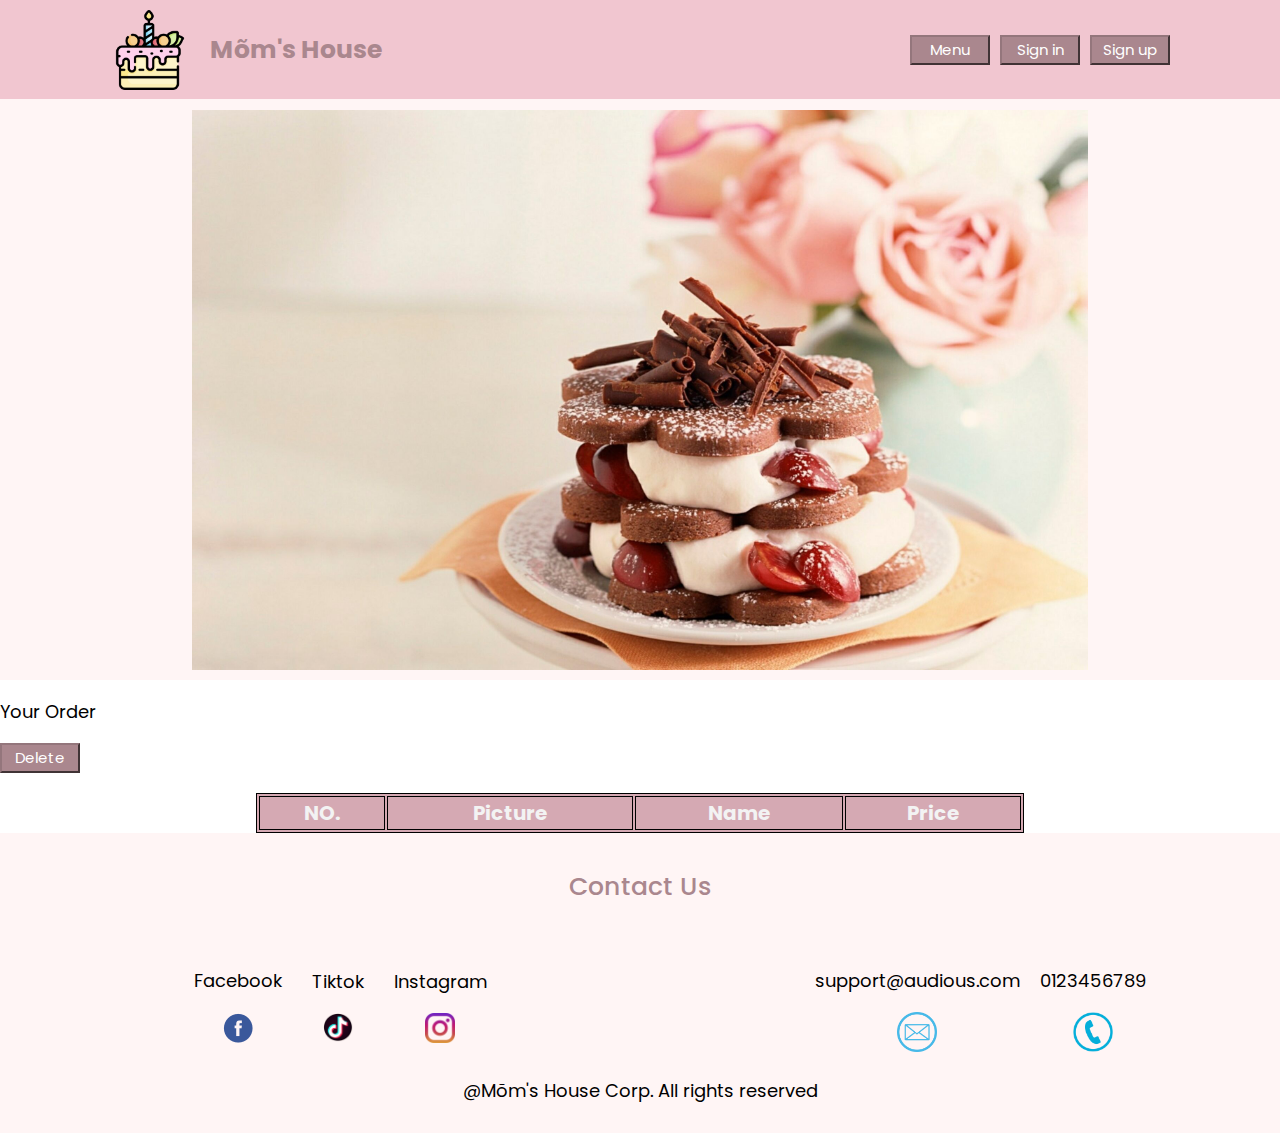
<file: page/index2.html>
<!DOCTYPE html>
<html lang="en">
<head>
    <meta charset="UTF-8">
    <meta http-equiv="X-UA-Compatible" content="IE=edge">
    <meta name="viewport" content="width=device-width, initial-scale=1.0">
    <title>Document</title>
    <link rel="preconnect" href="https://fonts.googleapis.com">
    <link rel="preconnect" href="https://fonts.gstatic.com" crossorigin>
    <link href="https://fonts.googleapis.com/css2?family=Poppins:ital,wght@0,200;0,300;0,400;0,500;0,600;0,800;0,900;1,200;1,300;1,400;1,600;1,800&display=swap" rel="stylesheet">
    <link rel="stylesheet" href="/CSS/style2.css">
</head>
<body>
    <header>
        <nav id="navbar">
            <div class="navbar">
                <div class="navbar__logo">
                    <img src="/img/logo.png" alt="">
                    <a href="./index.html">
                        <p class="navbar__logo--name">
                            Mõm's House
                        </p>
                    </a>
                </div>
                <div class="navbar__feature">
                    <button type="submit" id="menuBtn" class="btn btn--primary">Menu</button>
                    <button type="submit" id="signInBtn" class="btn btn--primary">Sign in</button>
                    <button type="submit" id = "signUpBtn" class="btn btn--second">Sign up</button>
                </div>
                <div class="menu" id="menuList">
                    <p class="menu--title">
                        Menu
                    </p>
                    <a  class="sidebar__top--number" href="">
                        <p>Macaron</p>
                    </a>
                    <a  class="sidebar__top--number" href="">
                        <p>Cakes</p>
                    </a>
                    <a  class="sidebar__top--number" href="">
                        <p>Croissont</p>
                    </a>
                    <a  class="sidebar__top--number" href="./index1.html">
                        <p>Your Favourite</p>
                    </a>
                    <a  class="sidebar__top--number" href="./index2.html">
                        <p>Your Order</p>
                    </a>
                    <a  class="sidebar__top--number" href="">
                        <p>Contact</p>
                    </a>
                </div>
            </div>
        </nav>
    </header>
    <main>
        <section id="main__photo">
            <div class="main__photo">
                <img src="/img/top-ing.jpg" alt="">
            </div>
        </section>
        <section id="favourite">
            <div class="favourite-container">
                <p>Your Order</p>
                <button id="deleteBtn">Delete All</button>
                <table id="order_list" style="border:1px solid black ;">
                    <tr>
                        <th>NO.</th>
                        <th>Picture</th>
                        <th>Name</th>
                        <th>Price</th>
                    </tr>
                </table>
            </div>
        </section>
    </main>
    <footer>
        <div class="footer">
            <div class="footer__title">
                <p>Contact Us</p>
            </div>
            <div class="footer__top">
                <ul>
                    <li>
                        <a href="">
                            <p>Facebook</p>
                            <img src="/img/footer-face.png" alt="">
                        </a>
                    </li>
                    <li>
                        <a href="">
                            <p>Tiktok</p>
                            <img src="/img/footer-titok.png" alt="" width="30px">
                        </a>
                    </li>
                    <li>
                        <a href="">
                            <p>Instagram</p>
                            <img src="/img/footer-instagram.png" alt="" width="30px">
                        </a>
                    </li>
                </ul>
            </div>
            <div class="footer__middle">
                <ul>
                    <li>
                        <a href="">
                            <p>support@audious.com</p>
                            <img src="/img/footer-email.png" alt="">
                        </a>
                    </li>
                    <li>
                        <a href="">
                            <p>0123456789</p>
                            <img src="/img/footer-phone.png" alt="">
                            
                        </a>
                    </li>
                </ul>
            </div>
            <div class="footer__bottom">
                <p>@Mõm's House Corp. All rights reserved</p>
            </div>
        </div>
    </footer>
</body>
<script src="/JS/index2.js">
</script>
</html>
</file>
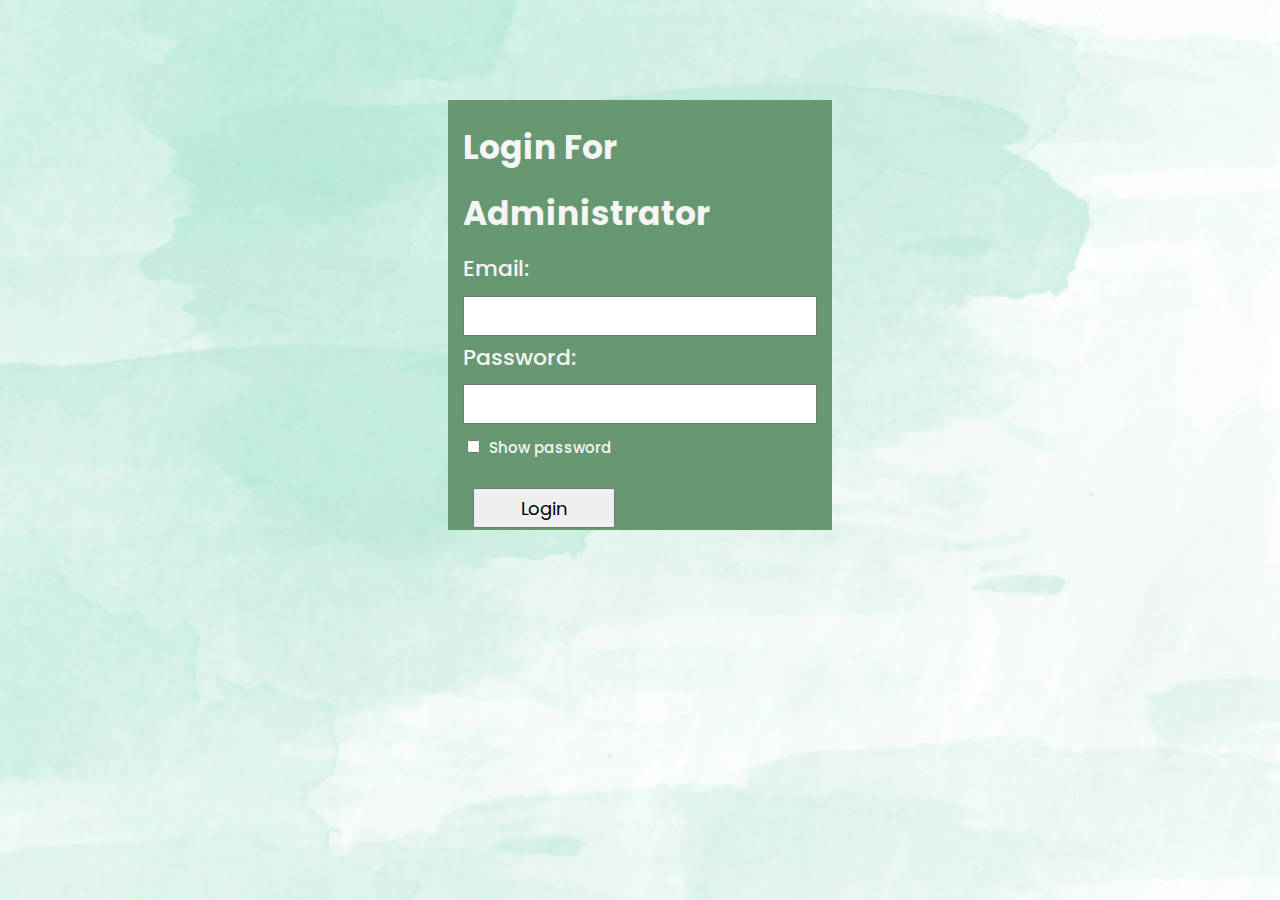
<file: page/login_control.html>
<!DOCTYPE html>
<html lang="en">
<head>
    <meta charset="UTF-8">
    <meta http-equiv="X-UA-Compatible" content="IE=edge">
    <meta name="viewport" content="width=device-width, initial-scale=1.0">
    <title>Login Administrator</title>
    <link href="https://fonts.googleapis.com/css2?family=Poppins:ital,wght@0,200;0,300;0,400;0,500;0,600;0,800;0,900;1,200;1,300;1,400;1,600;1,800&display=swap" rel="stylesheet">
    <!-- <script src="https://kit.fontawesome.com/7a3d5b703f.js" crossorigin="anonymous"></script> -->
    <link rel="stylesheet" href="/CSS/login_control.css">
    <link rel="icon" type="image/x-icon" href="/img/logo_tab.png">
</head>
<body>
    <div class="container" id="container">
    </div>
    
</body>
<script src="/JS/login_control.js">
</script>
</html>
</file>
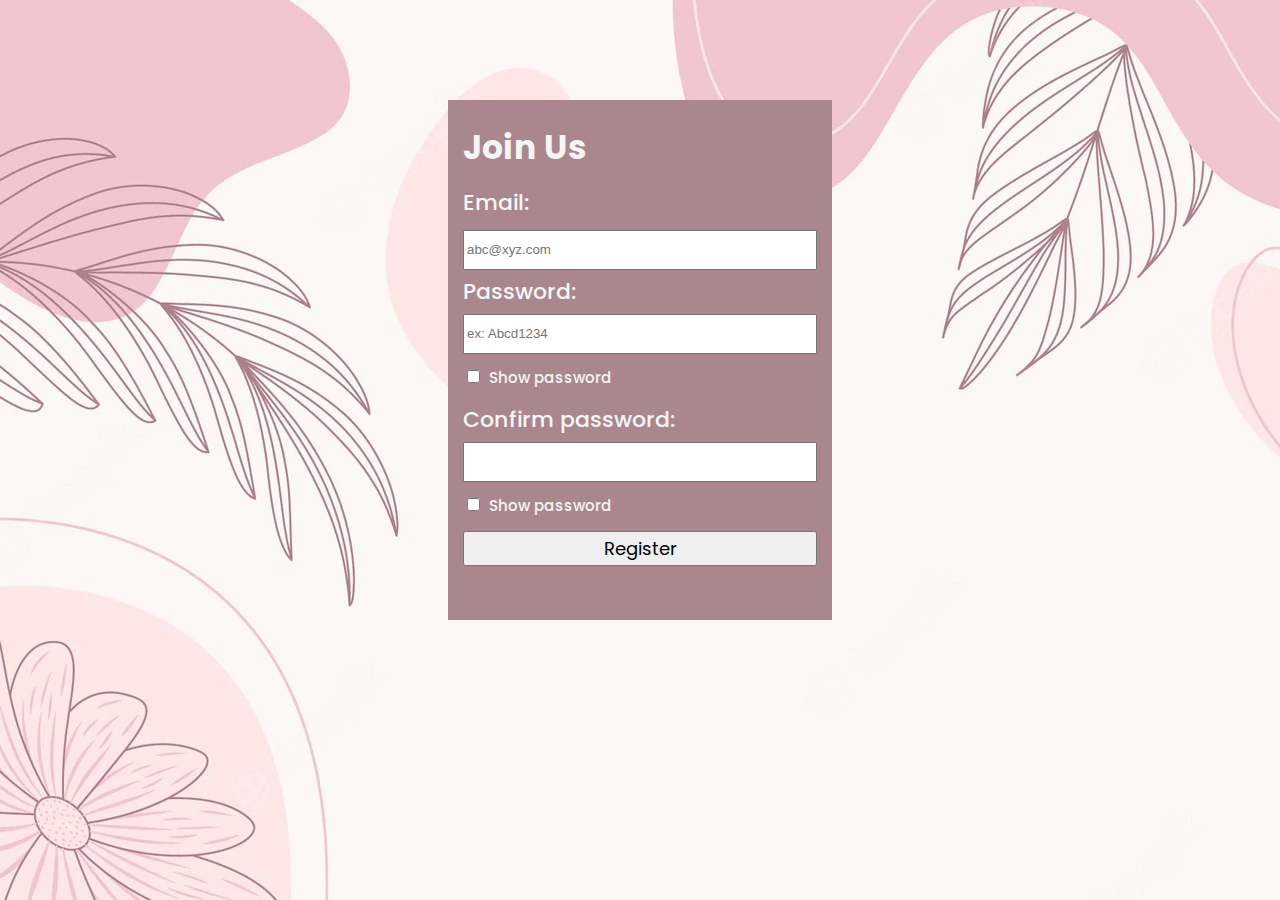
<file: page/Register.html>
<!DOCTYPE html>
<html lang="en">
<head>
    <meta charset="UTF-8">
    <meta http-equiv="X-UA-Compatible" content="IE=edge">
    <meta name="viewport" content="width=device-width, initial-scale=1.0">
    <title>Document</title>
    <link href="https://fonts.googleapis.com/css2?family=Poppins:ital,wght@0,200;0,300;0,400;0,500;0,600;0,800;0,900;1,200;1,300;1,400;1,600;1,800&display=swap" rel="stylesheet">
    <!-- <script src="https://kit.fontawesome.com/7a3d5b703f.js" crossorigin="anonymous"></script> -->
    <link rel="stylesheet" href="/CSS/register.css">
</head>
<body>
    <div class="container">
        <h2>Join Us</h2>
        <!-- <form> -->
            <label for="email">Email:</label><br>
            <input type="email" name="email" id="email" required placeholder="abc@xyz.com"><br>
            <div id="alert"></div>
            <label for="psw">Password:</label><br>
            <div class="container_password">
                <input type="password" placeholder="ex: Abcd1234" name="password" id="password" required>
            </div>
            <div id="invalidpsw"></div>
            <input type="checkbox" name="" class="showedPassword" onclick="showPassword()">
            <span>Show password </span><br>
            <label for="cfpsw">Confirm password:</label><br>
            <div class="container_cfpassword">
                <input type="password" name="cfpsw" id="cfpassword" required>
            </div>
            <div id="cfmessage"></div>
            <input type="checkbox" name="" class="showedPassword" onclick="showCfPassword()">
            <span>Show password </span><br>
            <input type="button"  value="Register" id="summit"> 
        <!-- </form> -->
    </div>
    <script src="/JS/register.js">
        
    </script>
</body>
</html>
</file>
<file: CSS/style.css>
* {
    box-sizing: border-box;
    font-family: 'Poppins', sans-serif;
}
body {
    margin: 0;
    padding: 0;
    font-size: 18px;
    line-height: 1.5;
}
/* header {
    w100%} */
.container {
    width: 1440px;
    padding-left: 15px;
}
a {
    text-decoration: none;
    color: rgb(255, 255, 255);
    
}
a:hover {
    text-decoration: underline;
}
ul {
    list-style: none;
}
button {
    background-color: rgb(170,135,142);
    color: white;
    width: 80px;
    height: 30px;
    font-size: 15px;
    border-color: rgb(148, 118, 124);
}
.navbar {
    width: 100%;
    display: flex;
    flex-direction: row;
    justify-content: space-between;
    align-items: center;
    padding: 0 110px;
    background-color: rgb(241,198,208);
    color: rgb(170,135,142);
    position: fixed;
    z-index: 99 !important;
    border-bottom: 1px solid rgb(255, 245, 245);
    height: 100px;
    /* position: relative; */
}

.navbar__logo {
    width: 200px;
    display: flex;
    align-items: center;
    gap: 20px;
    font-weight: 700;
    font-size: 25px;
    width: 30%;
}

.navbar__logo img{
    width: 80px;
}
.navbar__logo a{
    text-decoration: none;
    color: rgb(170,135,142);

}

.navbar__menu ul{
    display: flex;
    align-items: center;
    gap: 60px;
}
.navbar__feature img {
    width: 20px;
    
}

.navbar__feature {  
    display: flex;
    align-items: center ;
    justify-content: space-between;
    gap: 10px;
}

#main__photo {
    width: 100%;
    /* border-bottom: 2px solid #F3F3F3; */
    background-color: rgb(255, 245, 245);
    padding-bottom:10px ;
}
.main__photo img {
    display: flex;
    /* width: 1046px; */
    margin: 0 auto;
    /* padding: 0; */
    padding-top: 110px;
    width: 70%;
}

#sidebar {
    /* float: left; */
    background-color: rgb(106, 138, 169);
    /* padding-right: 10px; */
    padding: 0;
    margin: 0;
    width: 25%;
    border-right: 1px solid #F3F3F3;
    
}
.menu {
    background-color: rgb(170,135,142);
    padding-bottom: 20px;
    padding-top: 20px;
    position: absolute;
    margin: 0;
    display: none;
    margin-top: 520px;
    width: 20%; 
    margin-left: 1030px;
    

}
.menu--title {
    margin: 5px 10px;
    font-size: 30px;
    font-weight: 700;
    color: white;
}
.sidebar__top--number {
    margin-left: 20px;
    display: flex;
    gap: 10px;
    align-items: center;
    font-weight: 500;
    padding: 1px;
    position: relative;
}
.sidebar__top--number img {
    width: 150px;
    border: 5px double black;
}
#content {
    border-bottom: 2px solid #F3F3F3;
}
.content__top {
    display: flex;
    align-items: center;
    justify-content: space-between;
    text-align: center;
    gap: 20px;
    /* padding: 25px; */
    width: 85%;
    margin: auto;
    margin-bottom: 20px;
}
.content__top--1 img{
    margin-top: 20px;
    height: 250px;
    width: 180px;
    /* margin-bottom: 20px; */

}
.content__top--1 p {
    font-weight: 500;
    color: rgb(170,135,142);
}
.content__top p:hover {
    text-decoration: underline;
}
.content__top--1 button {
    width: 80%;
    margin-bottom: 10px;
    /* height: 50px; */
    font-size: 15px;
    background-color: rgb(213, 169, 179);
    /* color: rgb(170,135,142); */
    border-color: rgb(123, 97, 102);
    /* border-style: inset; */
}

footer {
    padding-top: 10px;
    text-align: center;
    width: 100%;
    height: 300px;
    background-color: rgb(255, 245, 245);
}
.footer__title {
    width: 100%;
    font-size: 25px;
    font-weight: 500;
    color: rgb(170,135,142);
}
.footer__top {
    width: 50%;
    float: left;
}
.footer__top ul{
    display: flex;
    align-items: center;
    justify-content: center;
    gap: 30px;
    /* margin: 0 auto; */
}
.footer__top a {
    color: black;
}
.footer__middle {
    width: 50%;
    float: right;
}
.footer__middle a {
    color: black;}

.footer__middle img {
    width: 40px;
}
.footer__middle ul{
    display: flex;
    align-items: center;
    justify-content: center;
    gap: 20px;
    /* margin: 0 auto; */
}
.footer__bottom {
    width: 100%;
    margin-top: 10px;
    clear: both;
}

@media (max-width: 800px) {
    .navbar {
        flex-direction: column;
        width: 100%;
        position: static;
    }
    #main__photo {
        display: none;
    }
    #sidebar {
        width: 100%;
        clear: both;
    }
    .sidebar__top img{
        display: none;
    }
    .sidebar__bottom img{
        display: none;
    }
    .sidebar__bottom--span1, .sidebar__top--span1 {
        position: static;
    }
    .content__top {
        width: 100%;
        display: inline-block;
        clear: none;
        margin-bottom: 0;
    }
    .footer__top, .footer__middle, .footer__bottom {
        display: inline-block;  
        width: 100%;
    }}
</file>
<file: CSS/style1.css>
* {
    box-sizing: border-box;
    font-family: 'Poppins', sans-serif;
}
body {
    margin: 0;
    padding: 0;
    font-size: 18px;
    line-height: 1.5;
}
/* header {
    w100%} */
.container {
    width: 1440px;
    padding-left: 15px;
}
a {
    text-decoration: none;
    color: rgb(255, 255, 255);
    
}
a:hover {
    text-decoration: underline;
}
ul {
    list-style: none;
}
button {
    background-color: rgb(170,135,142);
    color: white;
    width: 80px;
    height: 30px;
    font-size: 15px;
    border-color: rgb(148, 118, 124);
}
.navbar {
    width: 100%;
    display: flex;
    flex-direction: row;
    justify-content: space-between;
    align-items: center;
    padding: 0 110px;
    background-color: rgb(241,198,208);
    color: rgb(170,135,142);
    position: fixed;
    z-index: 99 !important;
    border-bottom: 1px solid rgb(255, 245, 245);
    height: 100px;
    /* position: relative; */
}

.navbar__logo {
    width: 200px;
    display: flex;
    align-items: center;
    gap: 20px;
    font-weight: 700;
    font-size: 25px;
    width: 30%;
}
.navbar__logo a{
    text-decoration: none;
    color: rgb(170,135,142);
}
.navbar__logo img{
    width: 80px;
}

.navbar__menu ul{
    display: flex;
    align-items: center;
    gap: 60px;
}
.navbar__feature img {
    width: 20px;
    
}

.navbar__feature {  
    display: flex;
    align-items: center ;
    justify-content: space-between;
    gap: 10px;
}

#main__photo {
    width: 100%;
    /* border-bottom: 2px solid #F3F3F3; */
    background-color: rgb(255, 245, 245);
    padding-bottom:10px ;
}
.main__photo img {
    display: flex;
    /* width: 1046px; */
    margin: 0 auto;
    /* padding: 0; */
    padding-top: 110px;
    width: 70%;
}
.favourite-container {
    width: 100%;
    margin-bottom: 20px;
}
#deleteBtn {
    margin-bottom: 20px;
    margin-left: 670px;
    width: 200px;
    height: 50px;
}
.favourite-container p {
    text-align: center;
    font-size: 40px;
}
#favourite_list {
    /* margin-left: 500px; */
    width: 60%;
    margin: auto;
    background-color: rgb(213,169,179);
    color: #F3F3F3;
    text-align: center;
    font-size: 20px;
}
table tr th {border: 1px solid black;}
table tr td {
    /* width: 100px; */
    border: 1px solid black;
}
#sidebar {
    /* float: left; */
    background-color: rgb(106, 138, 169);
    /* padding-right: 10px; */
    padding: 0;
    margin: 0;
    width: 25%;
    border-right: 1px solid #F3F3F3;
    
}
.menu {
    background-color: rgb(170,135,142);
    padding-bottom: 20px;
    padding-top: 20px;
    position: absolute;
    margin: 0;
    display: none;
    margin-top: 520px;
    width: 20%; 
    margin-left: 1030px;
    

}
.menu--title {
    margin: 5px 10px;
    font-size: 30px;
    font-weight: 700;
    color: white;
}
.sidebar__top--number {
    margin-left: 20px;
    display: flex;
    gap: 10px;
    align-items: center;
    font-weight: 500;
    padding: 1px;
    position: relative;
}
.sidebar__top--number img {
    width: 150px;
    border: 5px double black;
}
#content {
    border-bottom: 2px solid #F3F3F3;
}
.content__top {
    display: flex;
    align-items: center;
    justify-content: space-between;
    text-align: center;
    gap: 20px;
    /* padding: 25px; */
    width: 85%;
    margin: auto;
    margin-bottom: 20px;
}
.content__top--1 img{
    margin-top: 20px;
    height: 250px;
    width: 180px;
    /* margin-bottom: 20px; */

}
.content__top--1 p {
    font-weight: 500;
    color: rgb(170,135,142);
}
.content__top p:hover {
    text-decoration: underline;
}
.content__top--1 button {
    width: 80%;
    margin-bottom: 10px;
    /* height: 50px; */
    font-size: 15px;
    background-color: rgb(213, 169, 179);
    /* color: rgb(170,135,142); */
    border-color: rgb(123, 97, 102);
    /* border-style: inset; */
}

footer {
    padding-top: 10px;
    text-align: center;
    width: 100%;
    height: 300px;
    background-color: rgb(255, 245, 245);
}
.footer__title {
    width: 100%;
    font-size: 25px;
    font-weight: 500;
    color: rgb(170,135,142);
}
.footer__top {
    width: 50%;
    float: left;
}
.footer__top ul{
    display: flex;
    align-items: center;
    justify-content: center;
    gap: 30px;
    /* margin: 0 auto; */
}
.footer__top a {
    color: black;
}
.footer__middle {
    width: 50%;
    float: right;
}
.footer__middle a {
    color: black;}

.footer__middle img {
    width: 40px;
}
.footer__middle ul{
    display: flex;
    align-items: center;
    justify-content: center;
    gap: 20px;
    /* margin: 0 auto; */
}
.footer__bottom {
    width: 100%;
    margin-top: 10px;
    clear: both;
}

@media (max-width: 800px) {
    .navbar {
        flex-direction: column;
        width: 100%;
        position: static;
    }
    #main__photo {
        display: none;
    }
    #sidebar {
        width: 100%;
        clear: both;
    }
    .sidebar__top img{
        display: none;
    }
    .sidebar__bottom img{
        display: none;
    }
    .sidebar__bottom--span1, .sidebar__top--span1 {
        position: static;
    }
    .content__top {
        width: 100%;
        display: inline-block;
        clear: none;
        margin-bottom: 0;
    }
    .footer__top, .footer__middle, .footer__bottom {
        display: inline-block;  
        width: 100%;
    }}
</file>
<file: CSS/style2.css>
* {
    box-sizing: border-box;
    font-family: 'Poppins', sans-serif;
}
body {
    margin: 0;
    padding: 0;
    font-size: 18px;
    line-height: 1.5;
}
.container {
    width: 1440px;
    padding-left: 15px;
}
a {
    text-decoration: none;
    color: rgb(255, 255, 255);
    
}
a:hover {
    text-decoration: underline;
}
ul {
    list-style: none;
}
button {
    background-color: rgb(170,135,142);
    color: white;
    width: 80px;
    height: 30px;
    font-size: 15px;
    border-color: rgb(148, 118, 124);
}
.navbar {
    width: 100%;
    display: flex;
    flex-direction: row;
    justify-content: space-between;
    align-items: center;
    padding: 0 110px;
    background-color: rgb(241,198,208);
    color: rgb(170,135,142);
    position: fixed;
    z-index: 99 !important;
    border-bottom: 1px solid rgb(255, 245, 245);
    height: 100px;
}

.navbar__logo {
    width: 200px;
    display: flex;
    align-items: center;
    gap: 20px;
    font-weight: 700;
    font-size: 25px;
    width: 30%;
}
.navbar__logo a{
    text-decoration: none;
    color: rgb(170,135,142);
}
.navbar__logo img{
    width: 80px;
}

.navbar__menu ul{
    display: flex;
    align-items: center;
    gap: 60px;
}
.navbar__feature img {
    width: 20px;
    
}

.navbar__feature {  
    display: flex;
    align-items: center ;
    justify-content: space-between;
    gap: 10px;
}

#main__photo {
    width: 100%;
    background-color: rgb(255, 245, 245);
    padding-bottom:10px ;
}
.main__photo img {
    display: flex;
    margin: 0 auto;
    padding-top: 110px;
    width: 70%;
}
.cart-detail {
    margin-top: 20px;
    width: 100%;
    margin-bottom: 20px;
}
.cart-detail p {
    color: rgb(170,135,142);
    font-weight: 500;
    text-align: center;
    font-size: 40px;
}
#order_list {
    margin-top: 20px;
    width: 60%;
    margin: auto;
    background-color: rgb(213,169,179);
    color: #F3F3F3;
    text-align: center;
    font-size: 20px;
}
table tr th {border: 1px solid black;}
table tr td {
    border: 1px solid black;
}
#order_list img{
    width: 140px;
}
#order_list button {
    width: 30px;
    border-radius: 20px;
    border-color: rgb(148, 118, 124);
}
#orderBtn button {
    width: 100px;
    border-radius: 0;

}
#sidebar {
    background-color: rgb(106, 138, 169);
    padding: 0;
    margin: 0;
    width: 25%;
    border-right: 1px solid #F3F3F3;
    
}
.menu {
    background-color: rgb(170,135,142);
    padding-bottom: 20px;
    padding-top: 20px;
    position: absolute;
    margin: 0;
    display: none;
    margin-top: 520px;
    width: 20%; 
    margin-left: 1030px;
}
.menu--title {
    margin: 5px 10px;
    font-size: 30px;
    font-weight: 700;
    color: white;
}
.sidebar__top--number {
    margin-left: 20px;
    display: flex;
    gap: 10px;
    align-items: center;
    font-weight: 500;
    padding: 1px;
    position: relative;
}
.sidebar__top--number img {
    width: 150px;
    border: 5px double black;
}
.invoice {
    text-align: center;
    width: 100%;
    font-weight: 500;
}
.invoice__text {
    font-size: 30px;
    color: rgb(170,135,142);
}
.invoice__text span {
    font-weight: 700;
}
.invoice__img img{
    width: 100px;
}
footer {
    padding-top: 10px;
    text-align: center;
    width: 100%;
    height: 300px;
    background-color: rgb(255, 245, 245);
}
.footer__title {
    width: 100%;
    font-size: 25px;
    font-weight: 500;
    color: rgb(170,135,142);
}
.footer__top {
    width: 50%;
    float: left;
}
.footer__top ul{
    display: flex;
    align-items: center;
    justify-content: center;
    gap: 30px;
    /* margin: 0 auto; */
}
.footer__top a {
    color: black;
}
.footer__middle {
    width: 50%;
    float: right;
}
.footer__middle a {
    color: black;}

.footer__middle img {
    width: 40px;
}
.footer__middle ul{
    display: flex;
    align-items: center;
    justify-content: center;
    gap: 20px;
    /* margin: 0 auto; */
}
.footer__bottom {
    width: 100%;
    margin-top: 10px;
    clear: both;
}

@media (max-width: 800px) {
    .navbar {
        flex-direction: column;
        width: 100%;
        position: static;
    }
    #main__photo {
        display: none;
    }
    #sidebar {
        width: 100%;
        clear: both;
    }
    .sidebar__top img{
        display: none;
    }
    .sidebar__bottom img{
        display: none;
    }
    .sidebar__bottom--span1, .sidebar__top--span1 {
        position: static;
    }
    .content__top {
        width: 100%;
        display: inline-block;
        clear: none;
        margin-bottom: 0;
    }
    .footer__top, .footer__middle, .footer__bottom {
        display: inline-block;  
        width: 100%;
    }}
</file>
<file: CSS/login.css>
* {
    box-sizing: border-box;
}
body {
    font-family: 'Poppins', sans-serif;
    margin: 0;
    padding: 0;
    background-image: url(/img/background.webp);
    color: whitesmoke;
    line-height: 2;
    font-size: 22px;

}
.container {
    width: 30%;
    height: 400px;
    margin: auto;
    padding: auto;
    margin-top: 100px;
    background-color: rgb(170,135,142);
    padding: 15px;
    font-weight: 500;
}
h2 {
    padding: 0;
    margin: 0;
}
#email {
    width: 100%;
    height: 40px;
    /* outline: none; */
}
#password {
    width: 100%;
    height: 40px;
}
a {
    text-decoration: none;
    color: black;
}
.btn {
    /* margin: auto; */
    width: 49%;
    display: inline-block;
    justify-content: space-between;
    margin-top: 10px;
    
}
.btn button {
    width: 60%;
    font-size: 15px;
    margin-left: 10px;
    height: 30px;
    font-family: 'Poppins', sans-serif;

}
#fogotPws {
    width: 97%;
    
}
span {
    font-size: 15px;
}
</file>
<file: CSS/register.css>
* {
    box-sizing: border-box;
}
body {
    font-family: 'Poppins', sans-serif;
    margin: 0;
    padding: 0;
    background-image: url(/img/background.webp);
    color: whitesmoke;
    line-height: 2;
    font-size: 22px;

}
.container {
    width: 30%;
    height: 520px;
    margin: auto;
    padding: auto;
    margin-top: 100px;
    background-color: rgb(170,135,142);
    padding: 15px;
    font-weight: 500;
}
h2 {
    padding: 0;
    margin: 0;
}
#email {
    width: 100%;
    height: 40px;
    /* outline: none; */
}
.container_password, .container_cfpassword {
    width: 100%;
    display: flex;
    align-items: center;
}
#password, #cfpassword {
    width: 100%;
    height: 40px;

}
input:focus {
    box-shadow: 0 0 5px rgb(241,198,208);
}
i {
    padding-left: 10px;
}
#summit {
    height: 35px;
    /* margin-top: 150px; */
    width: 100%;
    font-size: 18px;
    font-family: 'Poppins', sans-serif;


}
span {
    font-size: 15px;
}
</file>
<file: CSS/changePSW.css>
* {
    box-sizing: border-box;
}
body {
    font-family: 'Poppins', sans-serif;
    margin: 0;
    padding: 0;
    background-image: url(/img/background.webp);
    color: whitesmoke;
    line-height: 2;
    font-size: 20px;

}
.container {
    width: 30%;
    height: 600px;
    margin: auto;
    padding: auto;
    margin-top: 70px;
    background-color: rgb(170,135,142);
    padding: 15px;
    font-weight: 500;
}
h2 {
    padding: 0;
    margin: 0;
}
#email {
    width: 100%;
    height: 40px;
    /* outline: none; */
}
#oldPassword {
    width: 100%;
    height: 40px;
}
#password {
    width: 100%;
    height: 40px;
}
#confirmPassword {
    width: 100%;
    height: 40px;

}
a {
    text-decoration: none;
    color: black;
}
.btn {
    /* margin: auto; */
    display: flex;
    justify-content: space-between;
    margin-top: 10px;
    
}
.btn button {
    /* gap: ; */
    width: 40%;
    font-size: 15px;
    margin-left: 10px;
    height: 30px;
    font-family: 'Poppins', sans-serif;

}
#fogotPws {
    width: 97%;
    
}
span {
    font-size: 15px;
}
</file>
<file: CSS/fogotPsw.css>
* {
    box-sizing: border-box;
}
body {
    font-family: 'Poppins', sans-serif;
    margin: 0;
    padding: 0;
    background-image: url(/img/background.webp);
    color: whitesmoke;
    line-height: 2;
    font-size: 22px;

}
.container {
    width: 30%;
    height: 470px;
    margin: auto;
    padding: auto;
    margin-top: 80px;
    background-color: rgb(170,135,142);
    padding: 15px;
    font-weight: 500;
    
}
h2 {
    padding: 0;
    margin: 0;
}
#email {
    width: 100%;
    height: 40px;
    /* outline: none; */
}
#question {
    width: 100%;
    height: 40px;
}
.passwordContent {
    position: absolute;
    top: 22%;
    width: 28%;
    display: none;
}
#nPassword {
    width: 100%;
    height: 40px;
}
#cfNPassword{
    width: 100%;
    height: 40px;
}
a {
    text-decoration: none;
    color: black;
}
.btn {
    /* margin: auto; */
    display: flex;
    justify-content: space-between;
    /* margin-top: 10px; */
    margin-top: 35px;
}
button {
    width: 40%;
    font-size: 18px;
    margin-left: 130px;
    height: 40px;
    font-family: 'Poppins', sans-serif;

}
span {
    font-size: 15px;
}
.forgotPsw a{
    color: white;
    font-size: 15px;
}
.forgotPsw a:hover {
    text-decoration: underline;
}
</file>
<file: CSS/login_control.css>
* {
    box-sizing: border-box;
}
body {
    font-family: 'Poppins', sans-serif;
    margin: 0;
    padding: 0;
    background-image: url(/img/background_loginAd.webp);
    color: whitesmoke;
    line-height: 2;
    font-size: 22px;
    background-repeat: no-repeat;
    background-size: cover ;

}
.container {
    width: 30%;
    height: 430px;
    margin: auto;
    padding: auto;
    margin-top: 100px;
    background-color: 	#689872;
    padding: 15px;
    font-weight: 500;
}
h2 {
    padding: 0;
    margin: 0;
}
#email {
    width: 100%;
    height: 40px;
    /* outline: none; */
}
#password {
    width: 100%;
    height: 40px;
}
a {
    text-decoration: none;
    color: black;
}
.btn {
    /* margin: auto; */
    display: flex;
    justify-content: space-between;
    margin-top: 10px;
    margin-top: 20px;
}
.btn button {
    width: 40%;
    font-size: 18px;
    margin-left: 10px;
    height: 40px;
    font-family: 'Poppins', sans-serif;

}
span {
    font-size: 15px;
}
.forgotPsw a{
    color: white;
    font-size: 15px;
}
.forgotPsw a:hover {
    text-decoration: underline;
}
</file>
